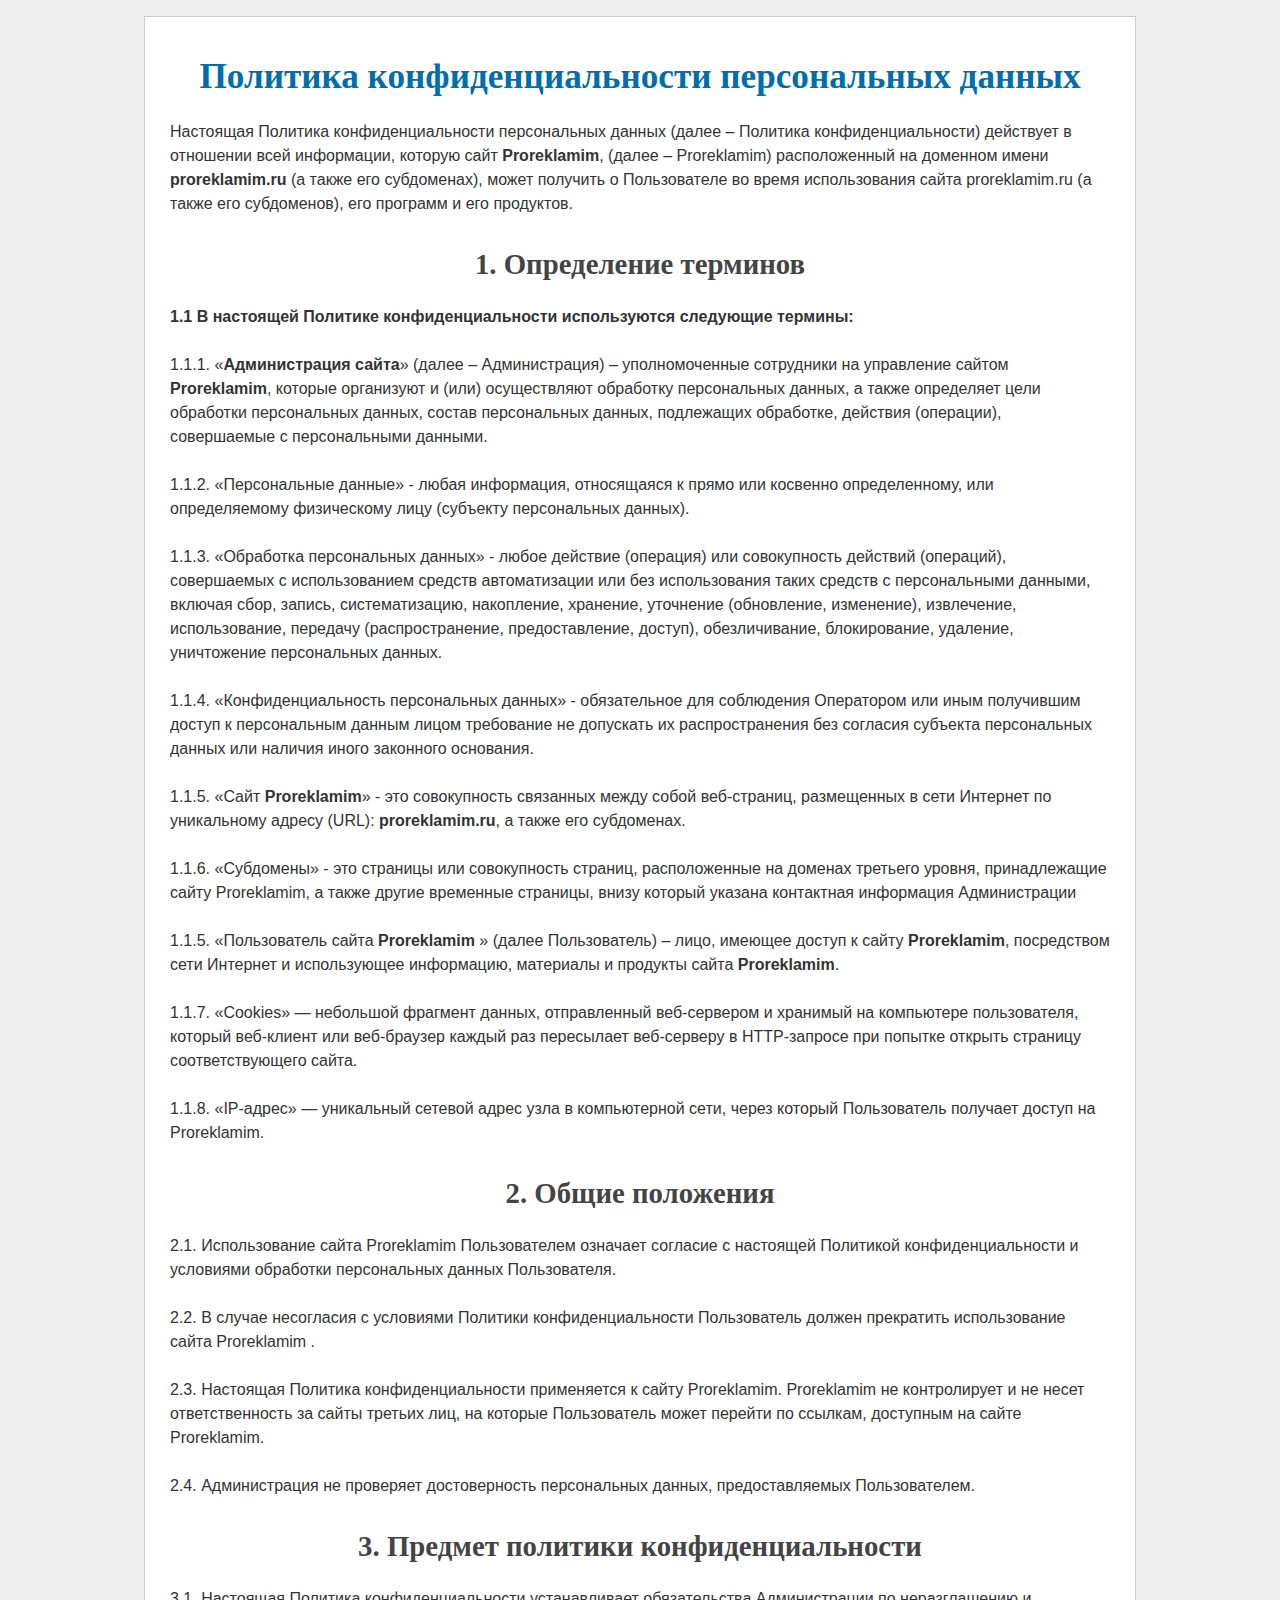
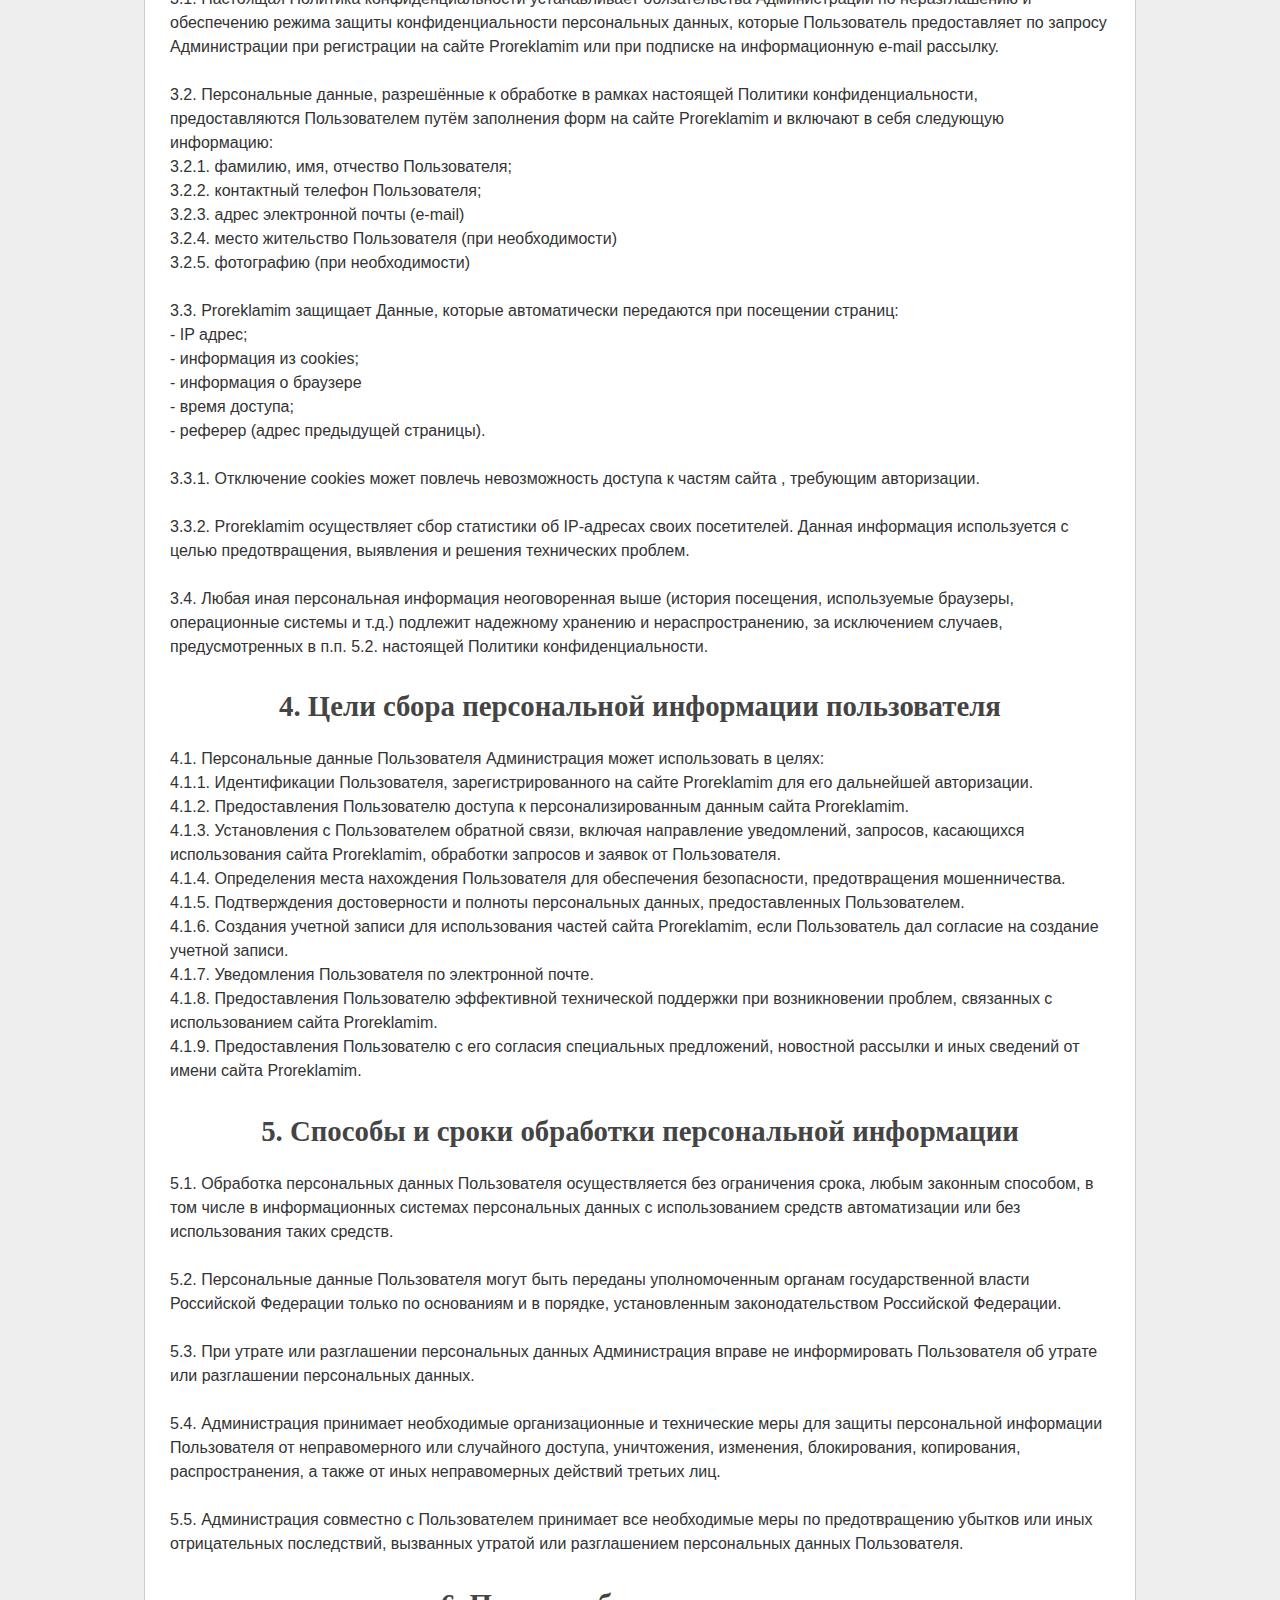
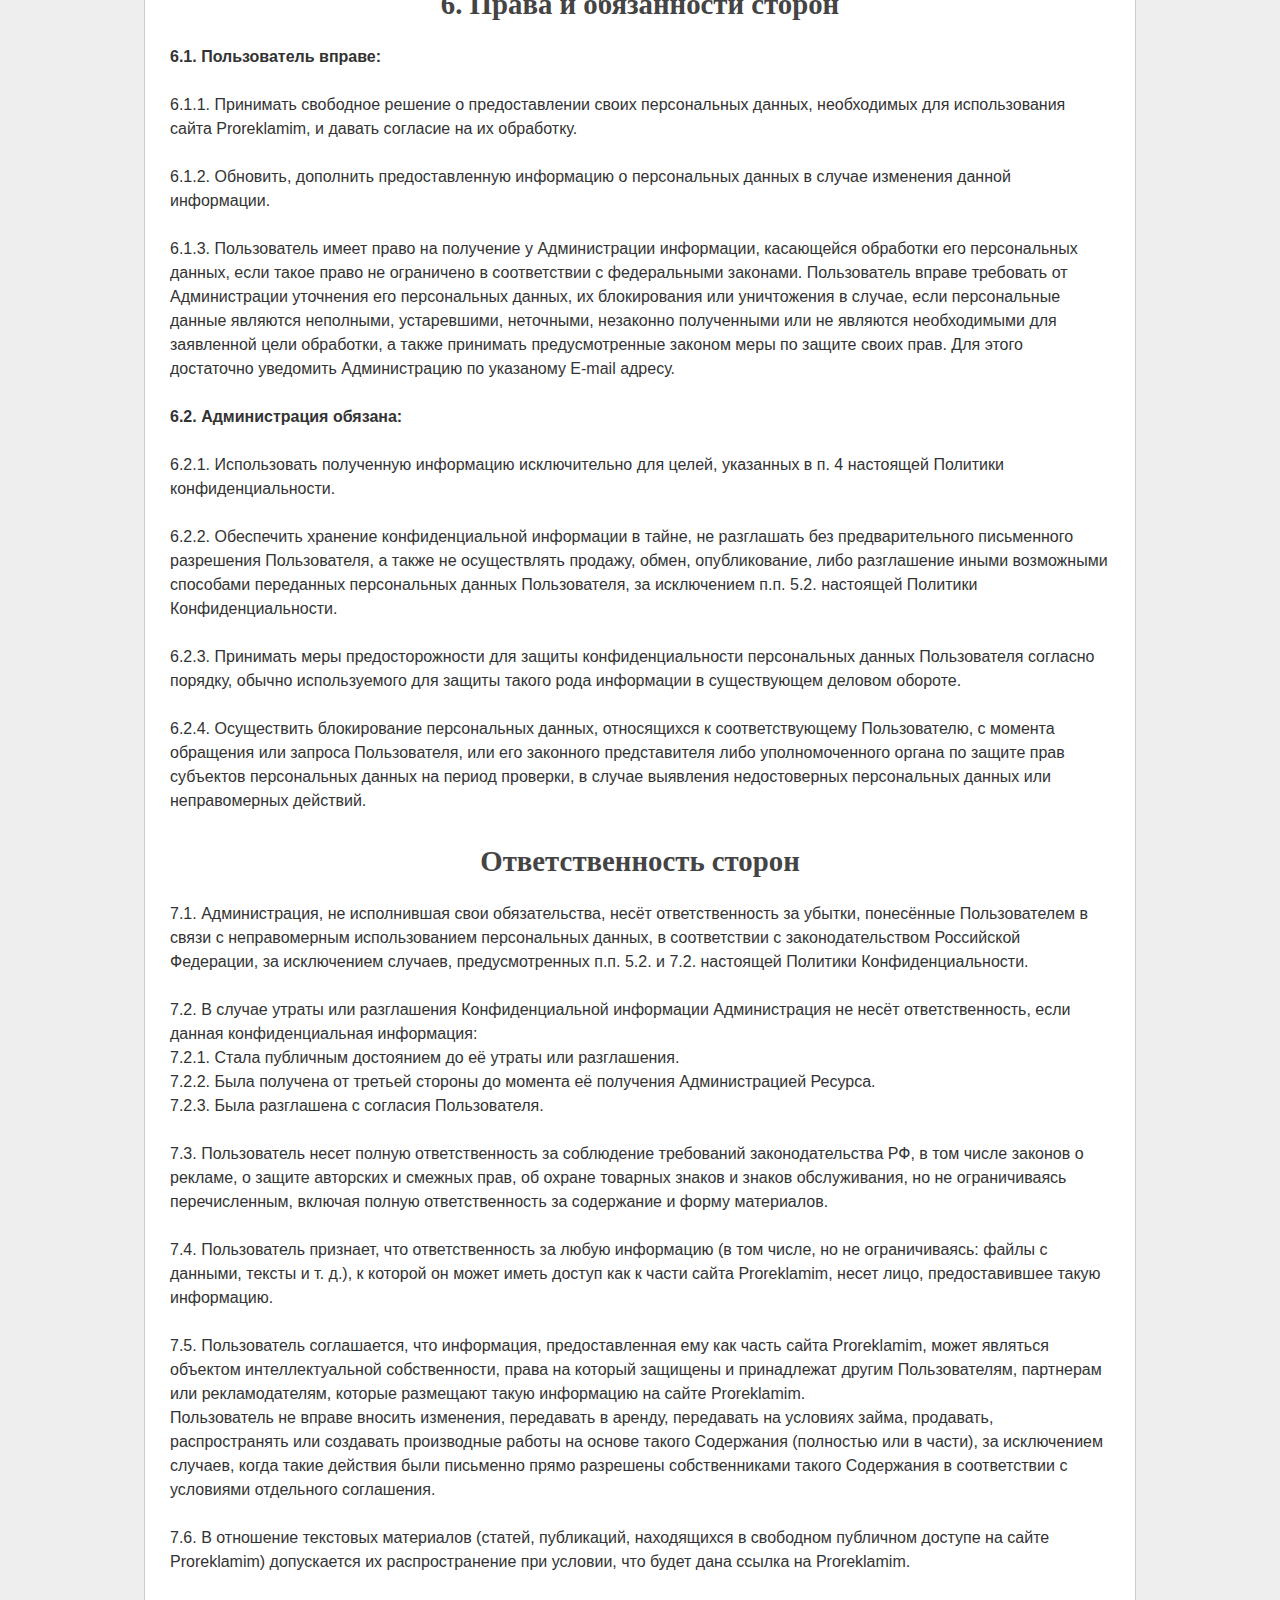
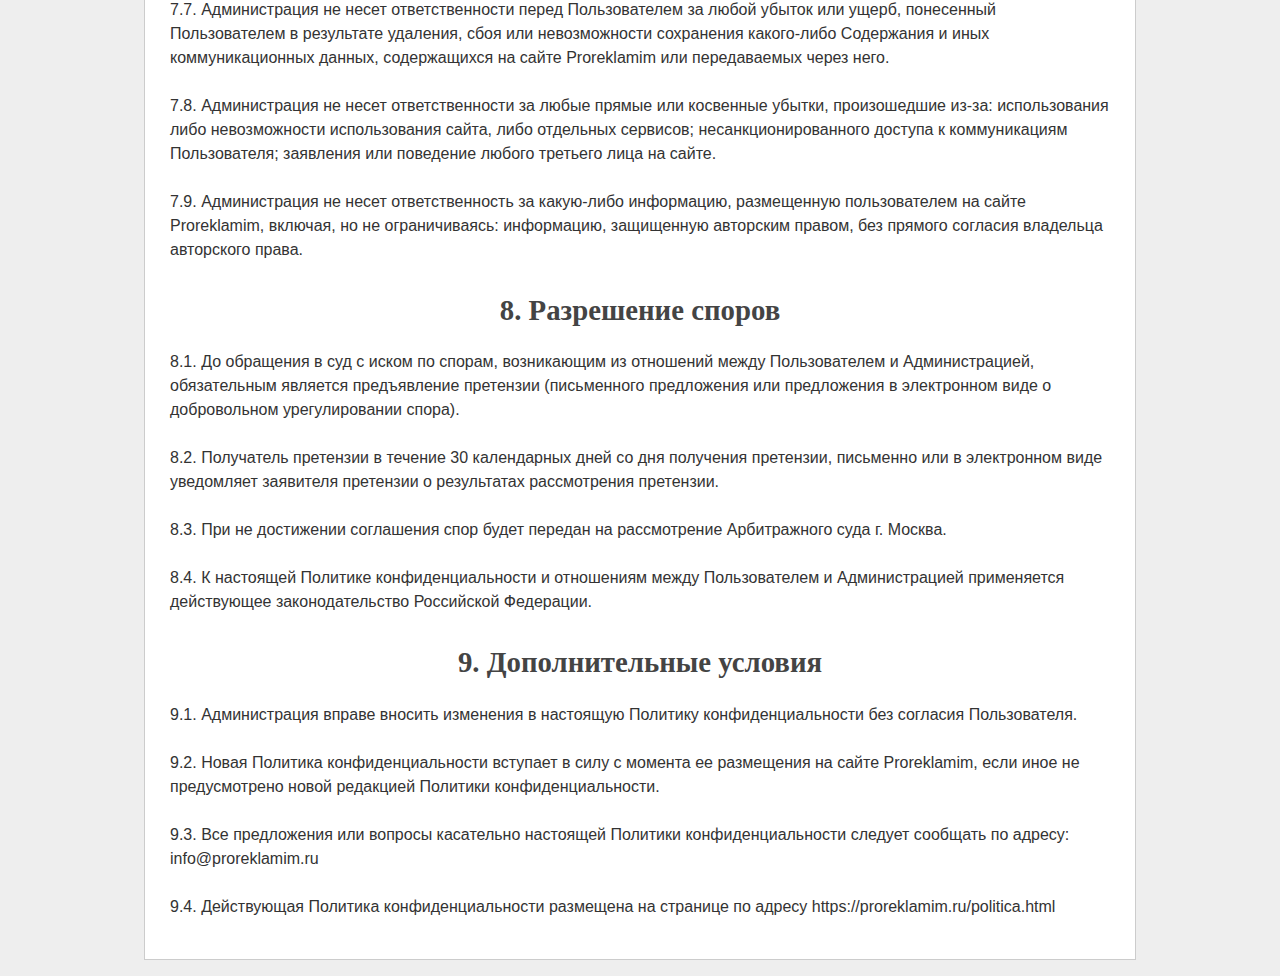
<file: politica.html>
<!DOCTYPE html><html lang=\"ru-ru\" dir=\"ltr\">
<head>
<meta http-equiv="content-type" content="text/html; charset=utf-8" />
<meta name="viewport" content="width=device-width, initial-scale=1.0" />
<link href="favicon.ico" rel="shortcut icon" type="image/vnd.microsoft.icon" />
<title>Политика конфиденциальности</title>
<style>
body {background:#eee}
form {margin:0}
.layout {background:#fff; width:940px; margin:1em auto; border:1px solid #ccc; padding:1em 2%}
h1 {color:#006dad; font-size:2.2em; text-align:center}
h2 {color:#444; font-size:1.8em; text-align:center}
h3 {color:#222; font-size:1.6em; text-align:center}
p {color:#333; padding:0 0 0.5em; font:1em Arial; line-height:150%}
</style>
</head>
<body><div class="layout">
		<h1>Политика конфиденциальности персональных данных</h1>
		<p>Настоящая Политика конфиденциальности персональных данных (далее – Политика конфиденциальности) действует в 
		отношении всей информации, которую сайт <strong>Proreklamim</strong>, (далее – Proreklamim) расположенный на 
		доменном имени <strong>proreklamim.ru</strong> (а также его субдоменах), может получить о Пользователе во время использования 
		сайта proreklamim.ru (а также его субдоменов), его программ и его продуктов.</p>
		
		<h2>1. Определение терминов</h2>
		
		<p><strong>1.1 В настоящей Политике конфиденциальности используются следующие термины:<strong></p>
		
		<p>1.1.1. «<strong>Администрация сайта</strong>» (далее – Администрация) – уполномоченные сотрудники 
		на управление сайтом <strong>Proreklamim</strong>,
		которые организуют и (или) осуществляют обработку персональных данных, а также определяет цели обработки персональных 
		данных, состав персональных данных, подлежащих обработке, действия (операции), совершаемые с персональными данными.</p>
		
		<p>1.1.2. «Персональные данные» - любая информация, относящаяся к прямо или косвенно определенному, или определяемому 
		физическому лицу (субъекту персональных данных).</p>

		<p>1.1.3. «Обработка персональных данных» - любое действие (операция) или совокупность действий (операций), совершаемых 
		с использованием средств автоматизации или без использования таких средств с персональными данными, включая сбор, запись, 
		систематизацию, накопление, хранение, уточнение (обновление, изменение), извлечение, использование, передачу 
		(распространение, предоставление, доступ), обезличивание, блокирование, удаление, уничтожение персональных данных.</p>

		<p>1.1.4. «Конфиденциальность персональных данных» - обязательное для соблюдения Оператором или иным получившим доступ 
		к персональным данным лицом требование не допускать их распространения без согласия субъекта персональных данных или 
		наличия иного законного основания.</p>

		<p>1.1.5. «Сайт <strong> Proreklamim</strong>» - это совокупность связанных между собой веб-страниц, размещенных в сети Интернет по уникальному 
		адресу (URL): <strong>proreklamim.ru</strong>, а также его субдоменах.</p>

		<p>1.1.6. «Субдомены»  - это страницы или совокупность страниц, расположенные на доменах третьего уровня, 
		принадлежащие сайту Proreklamim, а также другие временные страницы, внизу который указана контактная
		информация Администрации</p>
		
		<p>1.1.5. «Пользователь сайта <strong>Proreklamim</strong> » (далее Пользователь) – лицо, имеющее доступ 
		к сайту <strong>Proreklamim</strong>, посредством сети Интернет 
		и использующее информацию, материалы и продукты сайта <strong>Proreklamim</strong>.</p>
		
		<p>1.1.7. «Cookies» — небольшой фрагмент данных, отправленный веб-сервером и хранимый на компьютере пользователя, 
		который веб-клиент или веб-браузер каждый раз пересылает веб-серверу в HTTP-запросе при попытке открыть страницу 
		соответствующего сайта.</p>

		<p>1.1.8. «IP-адрес» — уникальный сетевой адрес узла в компьютерной сети, через который Пользователь получает доступ на 
		Proreklamim.</p>
		
		<h2>2. Общие положения</h2>
		<p>2.1. Использование сайта Proreklamim Пользователем означает согласие с настоящей Политикой 
		конфиденциальности и условиями обработки персональных данных Пользователя.</p>

		<p>2.2. В случае несогласия с условиями Политики конфиденциальности Пользователь должен прекратить использование 
		сайта Proreklamim .</p>

		<p>2.3. Настоящая Политика конфиденциальности применяется к сайту Proreklamim.
		Proreklamim не контролирует и не несет ответственность за сайты третьих лиц, на которые Пользователь 
		может перейти по ссылкам, доступным на сайте Proreklamim.</p>

		<p>2.4. Администрация не проверяет достоверность персональных данных, предоставляемых Пользователем.</p>
		
		<h2>3. Предмет политики конфиденциальности</h2>
		
		<p>3.1. Настоящая Политика конфиденциальности устанавливает обязательства Администрации по неразглашению и обеспечению 
		режима защиты конфиденциальности персональных данных, которые Пользователь предоставляет по запросу Администрации при 
		регистрации на сайте Proreklamim или при подписке на информационную e-mail рассылку.</p>
		
		<p>3.2. Персональные данные, разрешённые к обработке в рамках настоящей Политики конфиденциальности, предоставляются 
		Пользователем путём заполнения форм на сайте Proreklamim и включают в себя следующую информацию:<br />
		3.2.1. фамилию, имя, отчество Пользователя;<br />
		3.2.2. контактный телефон Пользователя;<br />
		3.2.3. адрес электронной почты (e-mail)<br />
		3.2.4. место жительство Пользователя (при необходимости)<br />
		3.2.5. фотографию (при необходимости)</p>

		<p>3.3. Proreklamim защищает Данные, которые автоматически передаются при посещении страниц:<br />
		- IP адрес;<br />
		- информация из cookies;<br />
		- информация о браузере <br />
		- время доступа;<br />
		- реферер (адрес предыдущей страницы).</p>

		<p>3.3.1. Отключение cookies может повлечь невозможность доступа к частям сайта <?php echo Proreklamim ?>, требующим 
		авторизации.</p>

		<p>3.3.2. Proreklamim осуществляет сбор статистики об IP-адресах своих посетителей. Данная информация 
		используется с целью предотвращения, выявления и решения технических проблем.</p>
		<p>3.4. Любая иная персональная информация неоговоренная выше (история посещения, используемые браузеры, операционные 
		системы и т.д.) подлежит надежному хранению и нераспространению, за исключением случаев, 
		предусмотренных в п.п. 5.2. настоящей Политики конфиденциальности.</p>
		
		<h2>4. Цели сбора персональной информации пользователя</h2>
		
		<p>4.1. Персональные данные Пользователя Администрация может использовать в целях:<br />
		4.1.1. Идентификации Пользователя, зарегистрированного на сайте Proreklamim для его дальнейшей авторизации.<br />

		4.1.2. Предоставления Пользователю доступа к персонализированным данным сайта Proreklamim.<br />

		4.1.3. Установления с Пользователем обратной связи, включая направление уведомлений, запросов, касающихся использования 
		сайта Proreklamim, обработки запросов и заявок от Пользователя.<br />

		4.1.4. Определения места нахождения Пользователя для обеспечения безопасности, предотвращения мошенничества.<br />

		4.1.5. Подтверждения достоверности и полноты персональных данных, предоставленных Пользователем.<br />

		4.1.6. Создания учетной записи для использования частей сайта Proreklamim, если Пользователь дал согласие на 
		создание учетной записи.<br />

		4.1.7. Уведомления Пользователя по электронной почте.<br />

		4.1.8. Предоставления Пользователю эффективной технической поддержки при возникновении проблем, связанных с использованием 
		сайта Proreklamim.<br />

		4.1.9. Предоставления Пользователю с его согласия специальных предложений, новостной рассылки и иных сведений от имени 
		сайта Proreklamim.</p>
		
		<h2>5. Способы и сроки обработки персональной информации</h2>
		
		<p>5.1. Обработка персональных данных Пользователя осуществляется без ограничения срока, любым законным способом, в 
		том числе в информационных системах персональных данных с использованием средств автоматизации или без использования 
		таких средств.</p>
		<p>5.2. Персональные данные Пользователя могут быть переданы уполномоченным органам государственной власти Российской 
		Федерации только по основаниям и в порядке, установленным законодательством Российской Федерации.</p>
		<p>5.3. При утрате или разглашении персональных данных Администрация вправе не информировать Пользователя об утрате или 
		разглашении персональных данных.</p>
		<p>5.4. Администрация принимает необходимые организационные и технические меры для защиты персональной информации 
		Пользователя от неправомерного или случайного доступа, уничтожения, изменения, блокирования, копирования, распространения, 
		а также от иных неправомерных действий третьих лиц.</p>
		<p>5.5. Администрация совместно с Пользователем принимает все необходимые меры по предотвращению убытков или иных 
		отрицательных последствий, вызванных утратой или разглашением персональных данных Пользователя.</p>
		
		<h2>6. Права и обязанности сторон</h2>
		
		<p><strong>6.1. Пользователь вправе:</strong></p>
		<p>6.1.1. Принимать свободное решение о предоставлении своих персональных данных, необходимых для использования 
		сайта Proreklamim, и давать согласие на их обработку.</p>

		<p>6.1.2. Обновить, дополнить предоставленную информацию о персональных данных в случае изменения данной информации.</p>
		
		<p>6.1.3. Пользователь имеет право на получение у Администрации информации, касающейся обработки его персональных данных, 
		если такое право не ограничено в соответствии с федеральными законами. Пользователь вправе требовать от Администрации
		уточнения его персональных данных, их блокирования или уничтожения в случае, если персональные данные являются неполными, 
		устаревшими, неточными, незаконно полученными или не являются необходимыми для заявленной цели обработки, а также 
		принимать предусмотренные законом меры по защите своих прав. Для этого достаточно уведомить Администрацию по указаному E-mail адресу.</p>

		<p><strong>6.2. Администрация обязана:</strong></p>
		<p>6.2.1. Использовать полученную информацию исключительно для целей, указанных в п. 4 настоящей Политики 
		конфиденциальности.</p>

		<p>6.2.2. Обеспечить хранение конфиденциальной информации в тайне, не разглашать без предварительного письменного 
		разрешения Пользователя, а также не осуществлять продажу, обмен, опубликование, либо разглашение иными возможными 
		способами переданных персональных данных Пользователя, за исключением п.п. 5.2. настоящей Политики Конфиденциальности.</p>

		<p>6.2.3. Принимать меры предосторожности для защиты конфиденциальности персональных данных Пользователя согласно порядку, 
		обычно используемого для защиты такого рода информации в существующем деловом обороте.</p>

		<p>6.2.4. Осуществить блокирование персональных данных, относящихся к соответствующему Пользователю, с момента 
		обращения или запроса Пользователя, или его законного представителя либо уполномоченного органа по защите прав 
		субъектов персональных данных на период проверки, в случае выявления недостоверных персональных данных или 
		неправомерных действий.</p>
		
		<h2>Ответственность сторон</h2>
		<p>7.1. Администрация, не исполнившая свои обязательства, несёт ответственность за убытки, 
		понесённые Пользователем в связи с неправомерным использованием персональных данных, в соответствии с законодательством 
		Российской Федерации, за исключением случаев, предусмотренных п.п. 5.2. и 7.2. настоящей Политики Конфиденциальности.</p>

		<p>7.2. В случае утраты или разглашения Конфиденциальной информации Администрация не несёт ответственность, 
		если данная конфиденциальная информация:<br />
		7.2.1. Стала публичным достоянием до её утраты или разглашения.<br />
		7.2.2. Была получена от третьей стороны до момента её получения Администрацией Ресурса.<br />
		7.2.3. Была разглашена с согласия Пользователя.</p>

		<p>7.3. Пользователь несет полную ответственность за соблюдение требований законодательства РФ, в том числе законов о 
		рекламе, о защите авторских и смежных прав, об охране товарных знаков и знаков обслуживания, но не ограничиваясь 
		перечисленным, включая полную ответственность за содержание и форму материалов.</p>

		<p>7.4. Пользователь признает, что ответственность за любую информацию (в том числе, но не ограничиваясь: файлы с данными, 
		тексты и т. д.), к которой он может иметь доступ как к части сайта Proreklamim, несет лицо, предоставившее 
		такую информацию.</p>
		
		<p>7.5. Пользователь соглашается, что информация, предоставленная ему как часть сайта Proreklamim, может 
		являться объектом интеллектуальной собственности, права на который защищены и принадлежат другим Пользователям, 
		партнерам или рекламодателям, которые размещают такую информацию на сайте Proreklamim. <br />
		Пользователь не вправе вносить изменения, передавать в аренду, передавать на условиях займа, продавать, распространять 
		или создавать производные работы на основе такого Содержания (полностью или в части), за исключением случаев, когда такие 
		действия были письменно прямо разрешены собственниками такого Содержания в соответствии с условиями отдельного соглашения.</p>

		<p>7.6. В отношение текстовых материалов (статей, публикаций, находящихся в свободном публичном доступе на 
		сайте Proreklamim) допускается их распространение при условии, что будет дана ссылка 
		на Proreklamim.</p>
		
		<p>7.7. Администрация не несет ответственности перед Пользователем за любой убыток или ущерб, понесенный Пользователем 
		в результате удаления, сбоя или невозможности сохранения какого-либо Содержания и иных коммуникационных данных, 
		содержащихся на сайте Proreklamim или передаваемых через него.</p>

		<p>7.8. Администрация не несет ответственности за любые прямые или косвенные убытки, произошедшие из-за: использования 
		либо невозможности использования сайта, либо отдельных сервисов; несанкционированного доступа к коммуникациям 
		Пользователя; заявления или поведение любого третьего лица на сайте.</p>
		
		<p>7.9. Администрация не несет ответственность за какую-либо информацию, размещенную пользователем на 
		сайте Proreklamim, включая, но не ограничиваясь: информацию, защищенную авторским правом, без прямого 
		согласия владельца авторского права.</p>
		
		<h2>8. Разрешение споров</h2>
		
		<p>8.1. До обращения в суд с иском по спорам, возникающим из отношений между Пользователем и Администрацией, обязательным 
		является предъявление претензии (письменного предложения или предложения в электронном виде о добровольном урегулировании 
		спора).</p>

		<p>8.2. Получатель претензии в течение 30 календарных дней со дня получения претензии, письменно или в электронном виде 
		уведомляет заявителя претензии о результатах рассмотрения претензии.</p>

		<p>8.3. При не достижении соглашения спор будет передан на рассмотрение Арбитражного суда г. Москва.</p>

		<p>8.4. К настоящей Политике конфиденциальности и отношениям между Пользователем и Администрацией 
		применяется действующее законодательство Российской Федерации.</p>
		
		<h2>9. Дополнительные условия</h2>
		<p>9.1. Администрация вправе вносить изменения в настоящую Политику конфиденциальности без согласия Пользователя.</p>

		<p>9.2. Новая Политика конфиденциальности вступает в силу с момента ее размещения на сайте Proreklamim, если 
		иное не предусмотрено новой редакцией Политики конфиденциальности.</p>

		<p>9.3. Все предложения или вопросы касательно настоящей Политики конфиденциальности следует сообщать по 
		адресу: info@proreklamim.ru</p>
		
		<p>9.4. Действующая Политика конфиденциальности размещена на странице по адресу https://proreklamim.ru/politica.html
</file>
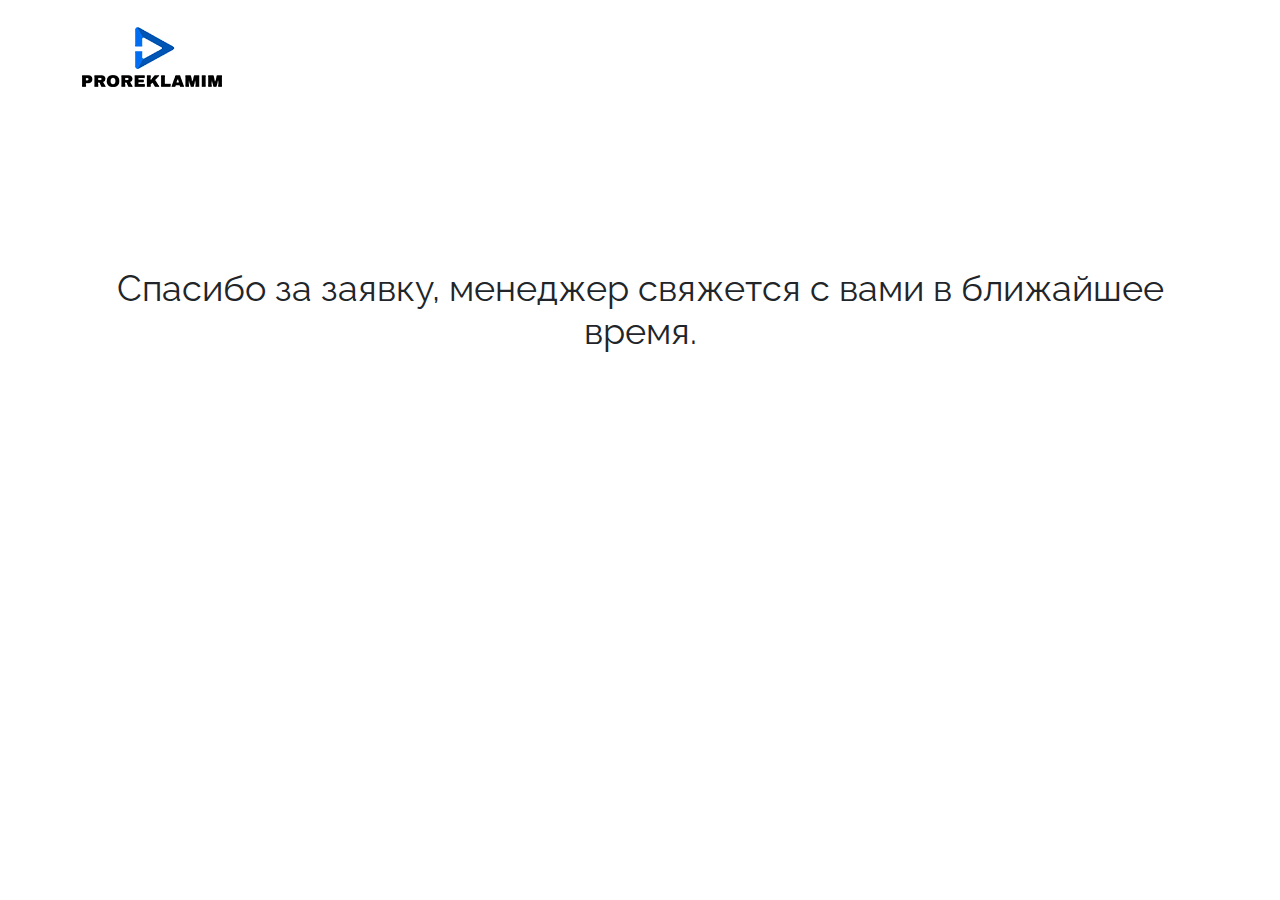
<file: thank-you.html>
<!DOCTYPE html>
<html lang="en">
<head>
    <meta charset="UTF-8">
    <meta http-equiv="X-UA-Compatible" content="IE=edge">
    <meta name="viewport" content="width=device-width, initial-scale=1.0">
    <link rel="stylesheet" href="./css/bootstrap.min.css">
    <link rel="stylesheet" href="./css/style.css">
    <title>Страница благодарности</title>
</head>
<body>
    <div class="container thanks py-4">
        <a href="./">
            <img src="./img/logo.png" alt="Logo">
        </a>
        <h3>Спасибо за заявку, менеджер свяжется с вами в ближайшее время.</h3>
    </div>
  
  <!-- Yandex.Metrika counter -->
<script type="text/javascript" >
   (function(m,e,t,r,i,k,a){m[i]=m[i]||function(){(m[i].a=m[i].a||[]).push(arguments)};
   m[i].l=1*new Date();k=e.createElement(t),a=e.getElementsByTagName(t)[0],k.async=1,k.src=r,a.parentNode.insertBefore(k,a)})
   (window, document, "script", "https://mc.yandex.ru/metrika/tag.js", "ym");

   ym(85101349, "init", {
        clickmap:true,
        trackLinks:true,
        accurateTrackBounce:true,
        webvisor:true
   });
</script>
<noscript><div><img src="https://mc.yandex.ru/watch/85101349" style="position:absolute; left:-9999px;" alt="" /></div></noscript>
<!-- /Yandex.Metrika counter -->
  
</body>
</html>
</file>
<file: css/style.css>
html {
  overflow-x: hidden;
}

body {
  margin: 0;
  overflow-x: hidden;
}

* {
  margin: 0;
  padding: 0;
  -webkit-box-sizing: border-box;
          box-sizing: border-box;
}

ul, li, h1, h2, h3, h4, h5, h6, p {
  margin: 0;
  padding: 0;
}

a {
  text-decoration: none;
}

@font-face {
  font-family: 'Raleway-Bold';
  src: url(../fonts/Raleway-Bold.ttf);
}

@font-face {
  font-family: 'Raleway-Regular';
  src: url(../fonts/Raleway-Regular.ttf);
}

@font-face {
  font-family: 'Gilroy-Regular';
  src: url(../fonts/Gilroy-Regular.ttf);
}

@font-face {
  font-family: 'Gilroy-Bold';
  src: url(../fonts/Gilroy-Bold.ttf);
}

.form_modal {
  position: fixed;
  top: 0;
  left: 0;
  width: 100%;
  height: 100%;
  z-index: 99;
  background: rgba(0, 0, 0, 0.55);
  opacity: 0;
  visibility: hidden;
  -webkit-transition: .3s;
  transition: .3s;
  -webkit-transform: scale(1.3);
          transform: scale(1.3);
}

.form_modal._show {
  opacity: 1;
  visibility: visible;
  -webkit-transform: scale(1);
          transform: scale(1);
}

.form_modal .modal_content {
  max-width: 460px;
  width: 100%;
  margin: 0 auto;
  min-height: 620px;
  background: #fff;
  padding: 40px;
  border-radius: 12px;
  text-align: center;
  position: relative;
  -webkit-transition: .3s;
  transition: .3s;
  display: none;
}

@media (max-width: 576px) {
  .form_modal .modal_content {
    max-width: 100%;
    min-height: 100%;
    border-radius: 0;
  }
}

.form_modal .modal_content .close_modal {
  position: absolute;
  top: -10px;
  right: 30px;
  font-family: 'Raleway-Regular';
  font-size: 60px;
  cursor: pointer;
  color: #333;
}

.form_modal .modal_content img {
  margin-bottom: 30px;
}

.form_modal .modal_content span {
  font-family: 'Raleway-Regular';
  font-size: 14px;
  color: #BDBFCB;
  max-width: 300px;
  margin: 0 auto;
}

.form_modal .modal_content h3 {
  font-family: 'Gilroy-Bold';
  font-size: 25px;
  line-height: 47px;
  color: #505050;
  margin: 30px auto 10px;
  max-width: 300px;
}

.form_modal .modal_content p {
  font-family: 'Raleway-Regular';
  font-size: 13px;
  line-height: 18px;
  color: #505050;
  opacity: 0.6;
  max-width: 300px;
  margin: 0 auto;
}

.form_modal .modal_content form input {
  max-width: 300px;
  width: 100%;
  height: 70px;
  background: #DEDFE1;
  border-radius: 5px;
  border: none;
  font-family: 'Gilroy-Regular';
  font-size: 16px;
  line-height: 21px;
  color: #7B7B7B;
  margin: 12px 0;
  padding: 10px 30px;
}

.form_modal .modal_content form input:focus {
  outline: none;
}

.form_modal .modal_content form button {
  max-width: 300px;
  width: 100%;
  height: 70px;
  background: -webkit-gradient(linear, left bottom, left top, from(#2B6BF2), to(#2B6BF2));
  background: linear-gradient(0deg, #2B6BF2, #2B6BF2);
  -webkit-box-shadow: 0px 16px 48px rgba(20, 59, 140, 0.5);
          box-shadow: 0px 16px 48px rgba(20, 59, 140, 0.5);
  border-radius: 14px;
  font-family: 'Gilroy-Regular';
  font-size: 16px;
  color: #FFFFFF;
  border: none;
  -webkit-transition: .3s;
  transition: .3s;
  margin: 12px auto 0;
}

.form_modal .modal_content form button:hover {
  -webkit-box-shadow: 0px 9px 30px rgba(100, 108, 245, 0.4);
          box-shadow: 0px 9px 30px rgba(100, 108, 245, 0.4);
}

.form_modal .modal_content form button:focus {
  outline: none;
}

.form_modal .modal_content form button svg {
  margin: 2px 0 0 20px;
}

.form_modal .modal_content form p {
  margin-top: 10px;
  font-size: 8px;
  letter-spacing: -0.005em;
  color: #000000;
  opacity: 0.4;
}

.form_modal .modal_one.active {
  display: block;
}

.form_modal .modal_two.active {
  display: block;
}

.form_modal .modal_three.active {
  display: block;
}

.form_modal .modal_four.active {
  display: block;
}

.thanks h3 {
  font-family: 'Raleway-Regular';
  font-size: 36px;
  text-align: center;
  padding-top: 180px;
}

@media (max-width: 576px) {
  .thanks h3 {
    font-size: 28px;
  }
}

.mobile_menu {
  display: none;
}

.mobile_menu .header_phone_mobile a {
  font-family: 'Gilroy-Regular';
  font-size: 24px;
  line-height: 34px;
  color: #373737;
}

@media (max-width: 992px) {
  .mobile_menu .header_phone_mobile a {
    font-size: 21px;
  }
}

@media (max-width: 768px) {
  .mobile_menu .header_phone_mobile a {
    font-size: 18px;
  }
}

@media (max-width: 576px) {
  .mobile_menu .header_phone_mobile a {
    font-family: 'Gilroy-Bold';
    font-size: 18px;
    line-height: 24px;
  }
}

@media (max-width: 576px) {
  .mobile_menu {
    display: block;
    position: fixed;
    top: 90px;
    left: 0;
    width: 100%;
    height: 100%;
    padding: 30px 15px;
    background: #fff;
    z-index: 3;
    opacity: 0;
    visibility: hidden;
    -webkit-transition: .2s;
    transition: .2s;
  }
  .mobile_menu.show_menu {
    opacity: 1;
    visibility: visible;
  }
  .mobile_menu ul {
    padding: 50px 0;
  }
  .mobile_menu ul li {
    list-style: none;
    margin: 24px 0;
  }
  .mobile_menu ul li a {
    margin: 20px 0;
    font-family: 'Raleway-Bold';
    font-size: 21px;
    line-height: 33px;
    color: #1D1D1D;
    padding: 2px 4px;
  }
  .mobile_menu ul li a.active_menu {
    background: #0085FF;
    color: #fff;
  }
}

#main_section {
  min-height: 860px;
  position: relative;
}

@media (max-width: 992px) {
  #main_section {
    height: auto;
    padding-bottom: 70px;
  }
}

@media (max-width: 576px) {
  #main_section {
    min-height: auto;
    padding-bottom: 40px;
  }
}

#main_section .line_img {
  position: absolute;
  top: 170px;
  left: 0;
}

@media (max-width: 1600px) {
  #main_section .line_img {
    display: none;
  }
}

#main_section header {
  padding: 30px 0;
}

@media (max-width: 576px) {
  #main_section header {
    position: relative;
    padding: 14px 0;
  }
}

@media (max-width: 576px) {
  #main_section header .logo img {
    width: 80%;
  }
}

#main_section header .logo .burger_menu {
  display: none;
}

@media (max-width: 576px) {
  #main_section header .logo .burger_menu {
    position: absolute;
    top: 0;
    right: 15px;
    cursor: pointer;
    display: -webkit-box;
    display: -ms-flexbox;
    display: flex;
    -webkit-box-pack: center;
        -ms-flex-pack: center;
            justify-content: center;
    -webkit-box-align: end;
        -ms-flex-align: end;
            align-items: flex-end;
    -webkit-box-orient: vertical;
    -webkit-box-direction: normal;
        -ms-flex-direction: column;
            flex-direction: column;
    width: 50px;
    height: 50px;
    border-radius: 50%;
    padding: 0 13px;
    -webkit-box-shadow: 0px 13px 15px rgba(0, 0, 0, 0.1);
            box-shadow: 0px 13px 15px rgba(0, 0, 0, 0.1);
  }
  #main_section header .logo .burger_menu span {
    width: 25px;
    height: 2px;
    border-radius: 62px;
    background: #0254a0;
    margin: 3px 0;
    -webkit-transition: .3s;
    transition: .3s;
  }
  #main_section header .logo .burger_menu span:last-child {
    width: 18px;
  }
  #main_section header .logo .burger_menu .line1.active {
    -webkit-transform: rotate(-45deg);
            transform: rotate(-45deg);
    position: absolute;
  }
  #main_section header .logo .burger_menu .line2.active {
    opacity: 0;
  }
  #main_section header .logo .burger_menu .line3.active {
    -webkit-transform: rotate(45deg);
            transform: rotate(45deg);
    width: 25px;
    position: absolute;
  }
}

@media (max-width: 576px) {
  #main_section header .logo {
    -webkit-box-orient: vertical;
    -webkit-box-direction: normal;
        -ms-flex-direction: column;
            flex-direction: column;
    -webkit-box-align: start !important;
        -ms-flex-align: start !important;
            align-items: flex-start !important;
    position: relative;
  }
}

#main_section header .logo span {
  font-family: 'Raleway-Regular';
  font-size: 16px;
  line-height: 20px;
  color: #000000;
  opacity: 0.5;
  margin-left: 28px;
}

@media (max-width: 992px) {
  #main_section header .logo span {
    line-height: 18px;
  }
}

@media (max-width: 768px) {
  #main_section header .logo span {
    font-size: 12px;
    line-height: 14px;
    margin-left: 10px;
  }
}

@media (max-width: 576px) {
  #main_section header .logo span {
    font-size: 12px;
    line-height: 15px;
    margin: 7px 0 0px;
  }
}

#main_section header .soc_link {
  width: 50px;
  height: 50px;
  background: #0085FF;
  margin-right: 10px;
  -webkit-transition: .2s;
  transition: .2s;
  border-radius: 3px;
}

#main_section header .soc_link:hover {
  background: #4ba6fc;
}

@media (max-width: 992px) {
  #main_section header .soc_link {
    width: 45px;
    height: 45px;
  }
}

#main_section header .header_phone {
  margin-left: 20px;
}

#main_section header .header_phone a {
  font-family: 'Gilroy-Regular';
  font-size: 24px;
  line-height: 34px;
  color: #373737;
}

@media (max-width: 992px) {
  #main_section header .header_phone a {
    font-size: 21px;
  }
}

@media (max-width: 768px) {
  #main_section header .header_phone a {
    font-size: 18px;
  }
}

@media (max-width: 576px) {
  #main_section header .header_phone a {
    font-family: 'Gilroy-Bold';
    font-size: 18px;
    line-height: 24px;
  }
}

#main_section header .header_phone span {
  font-family: 'Raleway-Regular';
  font-size: 14px;
  line-height: 18px;
  color: #000000;
  opacity: 0.5;
  position: relative;
}

#main_section header .header_phone span::before {
  content: '';
  position: absolute;
  top: 5px;
  left: -15px;
  width: 6px;
  height: 6px;
  border-radius: 50%;
  background: #0085FF;
}

@media (max-width: 576px) {
  #main_section header .header_contacts {
    display: none !important;
  }
}

#main_section .main_content {
  height: 80vh;
}

@media (max-width: 992px) {
  #main_section .main_content {
    height: auto;
  }
}

#main_section .main_content .left_content h2 {
  font-family: 'Raleway-Bold';
  font-size: 37px;
  line-height: 54px;
  color: #000;
  max-width: 510px;
}

@media (max-width: 992px) {
  #main_section .main_content .left_content h2 {
    margin: 30px auto 0;
  }
}

@media (max-width: 576px) {
  #main_section .main_content .left_content h2 {
    font-size: 27px;
    line-height: 40px;
    margin: 12px auto 0;
  }
}

#main_section .main_content .left_content h2 span {
  color: #fff;
  background: #0085FF;
  padding: 0 5px;
}

@media (max-width: 992px) {
  #main_section .main_content .left_content h2 {
    text-align: center;
  }
}

#main_section .main_content .left_content p {
  font-family: 'Raleway-Regular';
  font-size: 16px;
  line-height: 30px;
  color: #000000;
  opacity: 0.5;
  max-width: 365px;
  margin-top: 14px;
}

@media (max-width: 992px) {
  #main_section .main_content .left_content p {
    margin: 20px auto;
    text-align: center;
  }
}

@media (max-width: 576px) {
  #main_section .main_content .left_content p {
    margin: 10px 0 4px;
  }
}

#main_section .main_content .left_content p span {
  background: #0085FF;
}

#main_section .main_content .left_content button {
  width: 380px;
  height: 86px;
  background: -webkit-gradient(linear, left bottom, left top, from(#2B6BF2), to(#2B6BF2));
  background: linear-gradient(0deg, #2B6BF2, #2B6BF2);
  border-radius: 17px;
  font-family: 'Raleway-Regular';
  font-size: 20px;
  line-height: 55px;
  color: #FFFFFF;
  border: none;
  -webkit-transition: .3s;
  transition: .3s;
  margin-top: 40px;
}

#main_section .main_content .left_content button:hover {
  -webkit-box-shadow: 0px 9px 30px rgba(100, 108, 245, 0.4);
          box-shadow: 0px 9px 30px rgba(100, 108, 245, 0.4);
}

#main_section .main_content .left_content button svg {
  margin: 3px 0 0 40px;
}

@media (max-width: 992px) {
  #main_section .main_content .left_content button {
    font-size: 16px;
    max-width: 306px;
    width: 100%;
    height: 70px;
    margin: 40px auto 50px;
  }
  #main_section .main_content .left_content button svg {
    margin-left: 30px;
    width: 30px;
  }
}

@media (max-width: 576px) {
  #main_section .main_content .left_content button {
    margin: 20px auto 30px;
  }
}

#main_section .main_content .right_content {
  position: relative;
}

#main_section .main_content .right_content .abs_elem {
  position: absolute;
  background: #FFFFFF;
  -webkit-box-shadow: 0px 16px 20px rgba(0, 0, 0, 0.1);
          box-shadow: 0px 16px 20px rgba(0, 0, 0, 0.1);
  border-radius: 17px;
  max-width: 288px;
  width: 100%;
  min-height: 90px;
  padding: 0 20px;
}

@media (max-width: 1200px) {
  #main_section .main_content .right_content .abs_elem {
    min-height: auto;
    padding: 10px 14px;
    max-width: 260px;
  }
}

@media (max-width: 576px) {
  #main_section .main_content .right_content .abs_elem {
    width: auto;
    padding: 7px 14px;
  }
}

#main_section .main_content .right_content .abs_elem .text_line1 {
  max-width: 150px;
  width: 100%;
  height: 9px;
  border-radius: 7px;
  background: #E5E5E5;
  margin-top: 4px;
}

@media (max-width: 576px) {
  #main_section .main_content .right_content .abs_elem .text_line1 {
    height: 7px;
  }
}

#main_section .main_content .right_content .abs_elem .text_line2 {
  max-width: 100px;
  width: 100%;
  height: 9px;
  border-radius: 7px;
  background: #E5E5E5;
  margin-top: 4px;
}

@media (max-width: 576px) {
  #main_section .main_content .right_content .abs_elem .text_line2 {
    max-width: 70px;
    height: 7px;
  }
}

#main_section .main_content .right_content .abs_elem h5 {
  font-family: 'Raleway-Bold';
  font-size: 16px;
  line-height: 24px;
  color: #5A5A5A;
}

@media (max-width: 1200px) {
  #main_section .main_content .right_content .abs_elem h5 {
    font-size: 14px;
    line-height: 21px;
  }
}

@media (max-width: 576px) {
  #main_section .main_content .right_content .abs_elem h5 {
    font-size: 12px;
    line-height: 16px;
  }
}

#main_section .main_content .right_content .abs_elem p {
  font-family: 'Raleway-Regular';
  font-size: 16px;
  line-height: 16px;
  color: #000000;
  opacity: 0.4;
}

@media (max-width: 1200px) {
  #main_section .main_content .right_content .abs_elem p {
    font-size: 14px;
    line-height: 14px;
  }
}

@media (max-width: 576px) {
  #main_section .main_content .right_content .abs_elem p {
    font-size: 12px;
    line-height: 12px;
  }
}

#main_section .main_content .right_content .abs_elem .icon {
  margin-right: 20px;
  display: -webkit-box;
  display: -ms-flexbox;
  display: flex;
  -webkit-box-pack: center;
      -ms-flex-pack: center;
          justify-content: center;
  -webkit-box-align: center;
      -ms-flex-align: center;
          align-items: center;
}

#main_section .main_content .right_content .abs_elem1 {
  top: 20px;
  left: 60px;
  z-index: -1;
}

@media (max-width: 1440px) {
  #main_section .main_content .right_content .abs_elem1 {
    top: 50px;
    right: -10px;
  }
}

@media (max-width: 1440px) and (max-width: 768px) {
  #main_section .main_content .right_content .abs_elem1 {
    top: 5px;
    right: 0;
    z-index: 1;
    left: auto;
  }
}

#main_section .main_content .right_content .abs_elem1 .icon {
  background: #FFF3D2;
  border-radius: 50%;
  width: 52px;
  height: 52px;
}

@media (max-width: 576px) {
  #main_section .main_content .right_content .abs_elem1 .icon {
    width: 30px;
    height: 30px;
  }
  #main_section .main_content .right_content .abs_elem1 .icon svg {
    width: 14px !important;
  }
}

#main_section .main_content .right_content .abs_elem2 {
  top: 110px;
  right: -50px;
}

@media (max-width: 992px) {
  #main_section .main_content .right_content .abs_elem2 {
    display: none !important;
  }
}

#main_section .main_content .right_content .abs_elem2 .icon {
  background: #87D6F7;
  border-radius: 10px;
  width: 60px;
  height: 57px;
}

#main_section .main_content .right_content .abs_elem3 {
  bottom: 30px;
  left: 0;
}

@media (max-width: 768px) {
  #main_section .main_content .right_content .abs_elem3 {
    left: 0;
  }
}

@media (max-width: 576px) {
  #main_section .main_content .right_content .abs_elem3 {
    bottom: 16px;
  }
}

#main_section .main_content .right_content .abs_elem3 .icon {
  background: #87D6F7;
  border-radius: 10px;
  width: 60px;
  height: 57px;
}

@media (max-width: 576px) {
  #main_section .main_content .right_content .abs_elem3 .icon {
    width: 30px;
    height: 30px;
  }
  #main_section .main_content .right_content .abs_elem3 .icon svg {
    width: 14px !important;
  }
}

#main_section .main_content .right_content .abs_elem4 {
  bottom: 70px;
  right: -10px;
}

@media (max-width: 992px) {
  #main_section .main_content .right_content .abs_elem4 {
    display: none !important;
  }
}

@media (max-width: 1440px) {
  #main_section .main_content .right_content .abs_elem4 {
    bottom: 90px;
    right: 0px;
  }
}

#main_section .main_content .right_content .abs_elem4 .icon {
  background: #FFF3D2;
  border-radius: 50%;
  width: 52px;
  height: 52px;
}

#second_section {
  background: #E0E9FF;
  padding: 70px 0 0;
}

@media (max-width: 992px) {
  #second_section {
    padding: 70px 0;
  }
}

#second_section h3 {
  font-family: 'Raleway-Regular';
  font-size: 34px;
  line-height: 47px;
  text-align: center;
  color: #000000;
  max-width: 790px;
  margin: 0 auto 67px;
}

@media (max-width: 1440px) {
  #second_section h3 {
    font-size: 26px;
    line-height: 40px;
  }
}

@media (max-width: 576px) {
  #second_section h3 {
    font-size: 21px;
    line-height: 32px;
  }
}

#second_section h3 strong {
  font: 'Raleway-Bold';
}

#second_section h3 span {
  font-family: 'Raleway-Bold';
  color: #0085FF;
}

#second_section .telephone img {
  width: 26%;
  margin: 0 auto;
}

@media (max-width: 992px) {
  #second_section .telephone img {
    display: none;
  }
}

#second_section .telephone .answer_block {
  background: rgba(255, 255, 255, 0.7);
  -webkit-box-shadow: 0px 7px 24px rgba(0, 0, 0, 0.2);
          box-shadow: 0px 7px 24px rgba(0, 0, 0, 0.2);
  border-radius: 15px;
  max-width: 355px;
  width: 100%;
  margin: 25px 0;
  padding: 16px;
  text-align: left;
  -webkit-transition: 0.8s ease 0s;
  transition: 0.8s ease 0s;
}

@media (max-width: 992px) {
  #second_section .telephone .answer_block {
    margin: 25px auto;
  }
}

@media (max-width: 576px) {
  #second_section .telephone .answer_block {
    max-width: 100%;
  }
}

#second_section .telephone .answer_block p {
  font-family: 'Raleway-Bold';
  font-size: 16px;
  line-height: 21px;
  color: #232323;
}

#second_section .telephone .answer_block p span {
  font-family: 'Raleway-Regular';
  color: #868686;
}

#second_section .telephone .answer_block1 {
  -webkit-transform: translate(20px, 0px);
          transform: translate(20px, 0px);
}

@media (max-width: 992px) {
  #second_section .telephone .answer_block1 {
    -webkit-transform: translate(0px, 30px);
            transform: translate(0px, 30px);
    opacity: 0;
  }
}

#second_section .telephone .answer_block1.active__class {
  -webkit-transform: translate(-140px, 0px);
          transform: translate(-140px, 0px);
  opacity: 1;
  -webkit-transition: .5s ease 0.2s;
  transition: .5s ease 0.2s;
}

@media (max-width: 992px) {
  #second_section .telephone .answer_block1.active__class {
    -webkit-transform: translate(0px, 0px);
            transform: translate(0px, 0px);
  }
}

#second_section .telephone .answer_block2 {
  -webkit-transform: translate(-80px, 0);
          transform: translate(-80px, 0);
}

@media (max-width: 992px) {
  #second_section .telephone .answer_block2 {
    -webkit-transform: translate(0px, 30px);
            transform: translate(0px, 30px);
    opacity: 0;
  }
}

#second_section .telephone .answer_block2.active__class {
  -webkit-transform: translate(-180px, 0px);
          transform: translate(-180px, 0px);
  opacity: 1;
  -webkit-transition: .5s ease 0.4s;
  transition: .5s ease 0.4s;
}

@media (max-width: 992px) {
  #second_section .telephone .answer_block2.active__class {
    -webkit-transform: translate(0px, 0px);
            transform: translate(0px, 0px);
    -webkit-transition: 1s ease 0.3s;
    transition: 1s ease 0.3s;
  }
}

#second_section .telephone .answer_block3 {
  -webkit-transform: translate(-50px, 0);
          transform: translate(-50px, 0);
}

@media (max-width: 992px) {
  #second_section .telephone .answer_block3 {
    -webkit-transform: translate(0px, 30px);
            transform: translate(0px, 30px);
    opacity: 0;
  }
}

#second_section .telephone .answer_block3.active__class {
  -webkit-transform: translate(-150px, 0px);
          transform: translate(-150px, 0px);
  opacity: 1;
  -webkit-transition: .5s ease 0.2s;
  transition: .5s ease 0.2s;
}

@media (max-width: 992px) {
  #second_section .telephone .answer_block3.active__class {
    -webkit-transform: translate(0px, 0px);
            transform: translate(0px, 0px);
    -webkit-transition: 1s ease 0.4s;
    transition: 1s ease 0.4s;
  }
}

#second_section .telephone .answer_block4 {
  -webkit-transform: translate(-70px, 0);
          transform: translate(-70px, 0);
}

@media (max-width: 992px) {
  #second_section .telephone .answer_block4 {
    -webkit-transform: translate(0px, 30px);
            transform: translate(0px, 30px);
    opacity: 0;
  }
}

#second_section .telephone .answer_block4.active__class {
  -webkit-transform: translate(-170px, 0px);
          transform: translate(-170px, 0px);
  opacity: 1;
  -webkit-transition: .5s ease 0.4s;
  transition: .5s ease 0.4s;
}

@media (max-width: 992px) {
  #second_section .telephone .answer_block4.active__class {
    -webkit-transform: translate(0px, 0px);
            transform: translate(0px, 0px);
    -webkit-transition: 1s ease 0.5s;
    transition: 1s ease 0.5s;
  }
}

#second_section .telephone .answer_block5 {
  -webkit-transform: translate(20px, 0);
          transform: translate(20px, 0);
}

@media (max-width: 992px) {
  #second_section .telephone .answer_block5 {
    -webkit-transform: translate(0px, 30px);
            transform: translate(0px, 30px);
    opacity: 0;
  }
}

#second_section .telephone .answer_block5.active__class {
  -webkit-transform: translate(140px, 0px);
          transform: translate(140px, 0px);
  opacity: 1;
  -webkit-transition: .5s ease 0.2s;
  transition: .5s ease 0.2s;
}

@media (max-width: 992px) {
  #second_section .telephone .answer_block5.active__class {
    -webkit-transform: translate(0px, 0px);
            transform: translate(0px, 0px);
    -webkit-transition: 1s ease 0.6s;
    transition: 1s ease 0.6s;
  }
}

#second_section .telephone .answer_block6 {
  -webkit-transform: translate(50px, 0);
          transform: translate(50px, 0);
}

@media (max-width: 992px) {
  #second_section .telephone .answer_block6 {
    -webkit-transform: translate(0px, 30px);
            transform: translate(0px, 30px);
    opacity: 0;
  }
}

#second_section .telephone .answer_block6.active__class {
  -webkit-transform: translate(170px, 0px);
          transform: translate(170px, 0px);
  opacity: 1;
  -webkit-transition: .5s ease 0.4s;
  transition: .5s ease 0.4s;
}

@media (max-width: 992px) {
  #second_section .telephone .answer_block6.active__class {
    -webkit-transform: translate(0px, 0px);
            transform: translate(0px, 0px);
    -webkit-transition: 1s ease 0.7s;
    transition: 1s ease 0.7s;
  }
}

#second_section .telephone .answer_block7 {
  -webkit-transform: translate(0px, 0);
          transform: translate(0px, 0);
}

@media (max-width: 992px) {
  #second_section .telephone .answer_block7 {
    -webkit-transform: translate(0px, 30px);
            transform: translate(0px, 30px);
    opacity: 0;
  }
}

#second_section .telephone .answer_block7.active__class {
  -webkit-transform: translate(120px, 0px);
          transform: translate(120px, 0px);
  opacity: 1;
  -webkit-transition: .5s ease 0.2s;
  transition: .5s ease 0.2s;
}

@media (max-width: 992px) {
  #second_section .telephone .answer_block7.active__class {
    -webkit-transform: translate(0px, 0px);
            transform: translate(0px, 0px);
    -webkit-transition: 1s ease 0.8s;
    transition: 1s ease 0.8s;
  }
}

#second_section .telephone .answer_block8 {
  -webkit-transform: translate(20px, 0);
          transform: translate(20px, 0);
}

@media (max-width: 992px) {
  #second_section .telephone .answer_block8 {
    -webkit-transform: translate(0px, 30px);
            transform: translate(0px, 30px);
    opacity: 0;
  }
}

#second_section .telephone .answer_block8.active__class {
  -webkit-transform: translate(150px, 0px);
          transform: translate(150px, 0px);
  opacity: 1;
  -webkit-transition: .5s ease 0.4s;
  transition: .5s ease 0.4s;
}

@media (max-width: 992px) {
  #second_section .telephone .answer_block8.active__class {
    -webkit-transform: translate(0px, 0px);
            transform: translate(0px, 0px);
    -webkit-transition: 1s ease 0.9s;
    transition: 1s ease 0.9s;
  }
}

#second_section .telephone .tel_block_left {
  position: absolute;
  top: 40px;
  left: 20%;
}

@media (max-width: 992px) {
  #second_section .telephone .tel_block_left {
    position: inherit;
    top: auto;
    left: auto;
  }
}

#second_section .telephone .tel_block_right {
  position: absolute;
  top: 50px;
  right: 20%;
}

@media (max-width: 992px) {
  #second_section .telephone .tel_block_right {
    position: inherit;
    top: auto;
    left: auto;
    right: auto;
  }
}

#third_section {
  padding: 70px 0;
  position: relative;
}

@media (max-width: 576px) {
  #third_section {
    padding: 40px 0;
  }
}

#third_section .hidden_blocks {
  display: none;
}

#third_section h3 {
  font-family: 'Raleway-Regular';
  font-size: 34px;
  line-height: 47px;
  text-align: center;
  color: #000000;
}

@media (max-width: 576px) {
  #third_section h3 {
    font-size: 28px;
    line-height: 40px;
  }
}

#third_section .how_we_do_block {
  max-width: 970px;
  width: 100%;
  margin: 30px auto 0;
  background: #F9E2EA;
  border-radius: 15px;
  display: -webkit-box;
  display: -ms-flexbox;
  display: flex;
  -webkit-box-align: center;
      -ms-flex-align: center;
          align-items: center;
  padding: 40px 30px;
}

@media (max-width: 768px) {
  #third_section .how_we_do_block .mob_extra {
    -webkit-box-orient: vertical;
    -webkit-box-direction: normal;
        -ms-flex-direction: column;
            flex-direction: column;
    -webkit-box-align: start !important;
        -ms-flex-align: start !important;
            align-items: flex-start !important;
  }
}

#third_section .how_we_do_block h4 {
  font-family: 'Raleway-Regular';
  font-size: 16px;
  line-height: 47px;
  text-align: center;
  color: #000000;
  margin-left: 20px;
}

@media (max-width: 768px) {
  #third_section .how_we_do_block h4 {
    text-align: left;
    margin-left: 0;
    line-height: 24px;
    margin-top: 10px;
  }
}

#third_section .how_we_do_block ul {
  margin: 20px 0 0 100px;
}

@media (max-width: 768px) {
  #third_section .how_we_do_block ul {
    margin-left: 16px;
  }
}

#third_section .how_we_do_block ul li {
  font-family: 'Raleway-Regular';
  font-size: 12px;
  line-height: 20px;
  color: #525252;
  opacity: 0.7;
}

#third_section .how_we_do_block p {
  font-family: 'Raleway-Regular';
  font-size: 12px;
  line-height: 20px;
  color: #525252;
  margin: 30px 0 0 60px;
  max-width: 650px;
}

@media (max-width: 768px) {
  #third_section .how_we_do_block p {
    margin-left: 20px;
  }
}

#third_section .how_we_do_block .icon {
  width: 48px;
  height: 48px;
  border-radius: 50%;
  background: #F7BFD0;
}

#third_section .second_block {
  background: #D4E4FD;
}

#third_section .second_block .icon {
  background: #AAC7F6;
}

#third_section .third_block {
  background: #FCEFDC;
  position: relative;
  opacity: .5;
}

#third_section .third_block.opacity_show::after {
  content: '';
  position: absolute;
  top: 0;
  left: 0;
  width: 100%;
  height: 100%;
  z-index: 1;
  background: -webkit-gradient(linear, left top, left bottom, from(rgba(255, 255, 255, 0)), to(white));
  background: linear-gradient(to bottom, rgba(255, 255, 255, 0), white);
}

#third_section .third_block .icon {
  background: #FDDEA8;
}

#third_section .fourth_block {
  background: #E2F9F9;
}

#third_section .fourth_block .icon {
  background: #AAF5F5;
}

#third_section .fifth_block {
  background: #D4E4FD;
}

#third_section .fifth_block .icon {
  background: #AAC7F6;
}

#third_section .sixth_block {
  background: #DFFCDC;
}

#third_section .sixth_block .icon {
  background: #BDE4B9;
}

#third_section .seventh_block {
  background: #F6E2F9;
}

#third_section .seventh_block .icon {
  background: #F8CDFF;
}

#third_section .show_more {
  position: absolute;
  left: 50%;
  bottom: 74px;
  -webkit-transform: translate(-50%, 0);
          transform: translate(-50%, 0);
  z-index: 2;
}

#third_section .show_more.active {
  display: none !important;
}

#third_section .show_more .load_svg {
  -webkit-transition: 2s;
  transition: 2s;
}

#third_section .show_more .load_svg.active {
  -webkit-transform: rotate(360deg);
          transform: rotate(360deg);
}

@media (max-width: 576px) {
  #third_section .show_more {
    position: inherit;
    bottom: auto;
    left: auto;
    -webkit-transform: translate(0, 0);
            transform: translate(0, 0);
  }
}

#third_section .show_more button {
  font-family: 'Raleway-Bold';
  font-size: 12px;
  line-height: 20px;
  letter-spacing: 0.265em;
  text-transform: uppercase;
  color: #888888;
  border: none;
  margin-left: 10px;
  padding: 4px 7px;
  background: transparent;
  border-bottom: 3px solid #eeeeee;
  -webkit-transition: .2s;
  transition: .2s;
}

#third_section .show_more button:hover {
  border-bottom: 3px solid #dbdada;
}

#cost_section {
  padding: 70px 0;
  background: #F8F8F8;
}

@media (max-width: 576px) {
  #cost_section {
    padding: 40px 0;
  }
}

#cost_section h3 {
  font-family: 'Raleway-Regular';
  font-size: 34px;
  line-height: 47px;
  text-align: center;
  color: #000000;
}

@media (max-width: 576px) {
  #cost_section h3 {
    font-size: 28px;
    line-height: 40px;
    margin-bottom: 20px;
  }
}

#cost_section p {
  font-family: 'Raleway-Regular';
  font-size: 18px;
  line-height: 29px;
  margin: 7px auto 0;
  text-align: center;
  color: #8E8E8E;
  max-width: 600px;
}

#cost_section .card_block {
  max-width: 400px;
  width: 100%;
  margin: 40px 0;
  border: 1px solid rgba(0, 0, 0, 0.1);
  -webkit-box-sizing: border-box;
          box-sizing: border-box;
  border-radius: 10px;
  padding: 40px;
  border-top: 5px solid #01FF9D;
  background: #fff;
  text-align: center;
}

@media (max-width: 992px) {
  #cost_section .card_block {
    margin: 40px auto;
  }
}

@media (max-width: 576px) {
  #cost_section .card_block {
    padding: 30px;
    text-align: center;
    margin: 40px auto 0;
  }
}

#cost_section .card_block h4 {
  font-family: 'Gilroy-Bold';
  font-size: 20px;
  line-height: 31px;
  color: #575757;
  padding-bottom: 20px;
  margin-bottom: 10px;
  text-align: left;
  border-bottom: 1px solid rgba(0, 0, 0, 0.05);
}

@media (max-width: 576px) {
  #cost_section .card_block h4 {
    text-align: left;
  }
  #cost_section .card_block h4 br {
    display: none;
  }
}

#cost_section .card_block .d-flex {
  margin: 10px 0;
}

#cost_section .card_block .online_icon {
  width: 19px !important;
  height: 19px !important;
  border-radius: 50%;
  background: rgba(0, 133, 255, 0.2);
  display: -webkit-box;
  display: -ms-flexbox;
  display: flex;
  -webkit-box-pack: center;
      -ms-flex-pack: center;
          justify-content: center;
  -webkit-box-align: center;
      -ms-flex-align: center;
          align-items: center;
  margin: 0 20px 0 0;
}

#cost_section .card_block .online_icon span {
  width: 7px;
  height: 7px;
  border-radius: 50%;
  background: rgba(0, 133, 255, 0.5);
}

#cost_section .card_block p {
  max-width: 270px;
  text-align: left;
  margin: 0;
  font-family: 'Gilroy-Regular';
  font-size: 14px;
  line-height: 20px;
  color: #000000;
  opacity: 0.5;
}

#cost_section .card_block .cost {
  font-family: 'Gilroy-Bold';
  font-size: 42px;
  line-height: 118.3%;
  color: #404040;
  margin: 30px 0;
  text-align: center;
}

@media (max-width: 1440px) {
  #cost_section .card_block .cost {
    font-size: 30px;
  }
}

#cost_section .card_block button {
  width: 300px;
  height: 65px;
  background: #2B6BF2;
  border-radius: 17px;
  text-align: center;
  border: none;
  color: #fff;
  font-family: 'Raleway-Regular';
  font-size: 18px;
  line-height: 55px;
  -webkit-transition: .3s;
  transition: .3s;
}

@media (max-width: 576px) {
  #cost_section .card_block button {
    width: 100%;
  }
}

#cost_section .card_block button:hover {
  -webkit-box-shadow: 0px 9px 30px rgba(100, 108, 245, 0.4);
          box-shadow: 0px 9px 30px rgba(100, 108, 245, 0.4);
}

#cost_section .card_two {
  border-top: 5px solid #FFBF00;
}

#bonuses_section {
  padding: 90px 0;
}

@media (max-width: 576px) {
  #bonuses_section {
    padding: 50px 0 30px;
  }
}

@media (max-width: 992px) {
  #bonuses_section .bonuses_img {
    -webkit-box-pack: center !important;
        -ms-flex-pack: center !important;
            justify-content: center !important;
    margin-bottom: 10px;
  }
}

@media (max-width: 576px) {
  #bonuses_section .bonuses_img img {
    width: 60%;
  }
}

#bonuses_section .bonuses_block {
  width: 100%;
  min-height: 145px;
  background: #F7F7F7;
  border-radius: 5px;
  margin: 2px 0;
  display: -webkit-box;
  display: -ms-flexbox;
  display: flex;
  -webkit-box-align: center;
      -ms-flex-align: center;
          align-items: center;
}

@media (max-width: 1200px) {
  #bonuses_section .bonuses_block {
    min-height: 110px;
  }
}

@media (max-width: 992px) {
  #bonuses_section .bonuses_block {
    padding: 0 25px;
    margin-top: 20px;
  }
}

@media (max-width: 576px) {
  #bonuses_section .bonuses_block {
    margin-top: 5px;
    min-height: 90px;
  }
}

#bonuses_section .bonuses_block h6 {
  font-family: 'Raleway-Regular';
  font-size: 20px;
  line-height: 36px;
  color: #000000;
  padding: 20px 24px;
}

@media (max-width: 1200px) {
  #bonuses_section .bonuses_block h6 {
    font-size: 18px;
    line-height: 25px;
    padding: 10px 14px;
  }
}

#bonuses_section .bonuses_block h6 span {
  font-family: 'Raleway-Bold';
  color: #0085FF;
}

#department_section {
  padding: 70px 0;
}

@media (max-width: 576px) {
  #department_section {
    padding: 40px 0;
  }
}

#department_section h3 {
  font-family: 'Raleway-Regular';
  font-size: 34px;
  line-height: 47px;
  text-align: center;
  color: #000000;
}

@media (max-width: 576px) {
  #department_section h3 {
    font-size: 28px;
    line-height: 40px;
  }
}

#department_section .smile_block {
  max-width: 1140px;
  width: 100%;
  min-height: 90px;
  background: #F6F9FF;
  border-radius: 19px;
  padding: 10px 30px;
  margin: 40px auto 90px;
  -webkit-box-shadow: 0 20px 50px -20px rgba(182, 182, 182, 0.75);
  box-shadow: 0 20px 50px -20px rgba(182, 182, 182, 0.75);
}

#department_section .smile_block .smile {
  min-width: 55px;
  height: 55px;
  border-radius: 50%;
  background: #D3E5FE;
}

#department_section .smile_block h6 {
  font-family: 'Raleway-Regular';
  font-size: 14px;
  line-height: 186.9%;
  color: #463D73;
  max-width: 800px;
  margin-left: 20px;
}

#department_section .smile_block h6 span {
  font-family: 'Raleway-Bold';
}

#department_section .department_block {
  max-width: 350px;
  width: 100%;
  padding: 40px;
  min-height: 265px;
  margin: 20px;
  background: #353535;
  border-radius: 12px;
  position: relative;
  color: #ECECEC;
  -webkit-box-shadow: 0px 40px 38px -32px #b6b6b6;
          box-shadow: 0px 40px 38px -32px #b6b6b6;
}

@media (max-width: 1440px) {
  #department_section .department_block {
    max-width: 320px;
    padding: 40px 30px 30px;
  }
}

@media (max-width: 768px) {
  #department_section .department_block {
    max-width: 94%;
  }
}

#department_section .department_block img {
  position: absolute;
  top: -40px;
  right: 7px;
}

#department_section .department_block h4 {
  font-family: 'Raleway-Bold';
  font-size: 18px;
  line-height: 21px;
  max-width: 182px;
  min-height: 70px;
  display: -webkit-box;
  display: -ms-flexbox;
  display: flex;
  -webkit-box-align: center;
      -ms-flex-align: center;
          align-items: center;
}

#department_section .department_block p {
  max-width: 238px;
  font-family: 'Raleway-Regular';
  font-size: 14px;
  line-height: 169.4%;
  margin-top: 10px;
  opacity: .6;
}

#department_section .department_block:first-child img {
  right: -10px;
}

@media (max-width: 576px) {
  #department_section .department_block:first-child img {
    right: 4px;
  }
}

#google_ads_section {
  background: linear-gradient(274.15deg, #FECDE7 -7.01%, #BCE6F4 101.1%);
  padding: 70px 0 0;
  text-align: center;
  position: relative;
}

@media (max-width: 576px) {
  #google_ads_section {
    padding: 40px 0 0;
  }
}

#google_ads_section .google_ads_img {
  position: absolute;
  bottom: 0;
  left: -40px;
  width: 40%;
  z-index: 0;
}

@media (max-width: 1200px) {
  #google_ads_section .google_ads_img {
    display: none;
  }
}

#google_ads_section .gmail_img {
  position: absolute;
  top: 240px;
  right: 80px;
  z-index: 0;
}

@media (max-width: 1440px) {
  #google_ads_section .gmail_img {
    right: 20px;
  }
}

@media (max-width: 1200px) {
  #google_ads_section .gmail_img {
    display: none;
  }
}

#google_ads_section h3 {
  font-family: 'Raleway-Regular';
  font-size: 34px;
  line-height: 47px;
  text-align: center;
  color: #353535;
  max-width: 690px;
  margin: 0 auto;
}

#google_ads_section h3 strong {
  font-family: 'Raleway-Bold';
}

@media (max-width: 576px) {
  #google_ads_section h3 {
    font-size: 28px;
    line-height: 40px;
  }
}

#google_ads_section p {
  font-family: 'Raleway-Bold';
  font-size: 14px;
  line-height: 47px;
  color: #353535;
  margin-bottom: 30px;
}

#google_ads_section .googleAds_block .block_one {
  background: radial-gradient(100% 100% at 0% 0%, rgba(255, 255, 255, 0.51) 0%, rgba(255, 255, 255, 0.5) 100%);
  -webkit-backdrop-filter: blur(40px);
          backdrop-filter: blur(40px);
  border-radius: 15px 15px 0 0;
  max-width: 470px;
  width: 100%;
  padding: 40px;
  height: 630px;
  color: #353535;
  text-align: left;
  margin-right: 14px;
}

@media (max-width: 1440px) {
  #google_ads_section .googleAds_block .block_one {
    max-width: 380px;
    height: 636px;
  }
}

@media (max-width: 1200px) {
  #google_ads_section .googleAds_block .block_one {
    max-width: 100%;
    height: auto;
    margin: 0 0 -10px;
  }
}

@media (max-width: 768px) {
  #google_ads_section .googleAds_block .block_one {
    padding: 30px 20px;
  }
}

@media (max-width: 576px) {
  #google_ads_section .googleAds_block .block_one {
    max-width: 92%;
  }
}

#google_ads_section .googleAds_block .block_one h5 {
  font-family: 'Raleway-Regular';
  font-size: 20px;
  line-height: 36px;
}

#google_ads_section .googleAds_block .block_one ul li {
  font-family: 'Gilroy-Regular';
  font-size: 16px;
  line-height: 139.5%;
  list-style: none;
  display: -webkit-box;
  display: -ms-flexbox;
  display: flex;
  -webkit-box-align: center;
      -ms-flex-align: center;
          align-items: center;
  margin: 10px 0 10px 10px;
}

#google_ads_section .googleAds_block .block_one ul li span {
  width: 14px;
  height: 14px;
  border-radius: 50%;
  background: rgba(0, 0, 0, 0.2);
  display: -webkit-box;
  display: -ms-flexbox;
  display: flex;
  -webkit-box-pack: center;
      -ms-flex-pack: center;
          justify-content: center;
  -webkit-box-align: center;
      -ms-flex-align: center;
          align-items: center;
  margin-right: 16px;
}

#google_ads_section .googleAds_block .block_one ul li span i {
  width: 6px;
  height: 6px;
  background: #353535;
  border-radius: 50%;
}

#google_ads_section .googleAds_block .block_two {
  max-width: 820px;
  height: 630px;
  background: #FFFFFF;
  border-radius: 15px 15px 0 0;
  padding: 60px 40px 40px 60px;
  text-align: left;
  z-index: 1;
}

@media (max-width: 1440px) {
  #google_ads_section .googleAds_block .block_two {
    padding: 40px 20px 30px 30px;
    max-width: 740px;
  }
}

@media (max-width: 1200px) {
  #google_ads_section .googleAds_block .block_two {
    max-width: 100%;
  }
}

@media (max-width: 768px) {
  #google_ads_section .googleAds_block .block_two {
    height: auto;
  }
}

@media (max-width: 576px) {
  #google_ads_section .googleAds_block .block_two {
    margin-top: -12px;
    max-width: 92%;
    padding: 40px 20px 30px;
  }
}

#google_ads_section .googleAds_block .block_two h5 {
  font-family: 'Raleway-Regular';
  font-size: 20px;
  line-height: 36px;
  color: #131313;
  margin-bottom: 20px;
  padding-bottom: 20px;
  border-bottom: 1px solid rgba(0, 0, 0, 0.05);
}

@media (max-width: 768px) {
  #google_ads_section .googleAds_block .block_two .desc_block .d-flex {
    -webkit-box-orient: vertical;
    -webkit-box-direction: normal;
        -ms-flex-direction: column;
            flex-direction: column;
  }
}

@media (max-width: 768px) {
  #google_ads_section .googleAds_block .block_two .desc_block .mob_class {
    text-align: center;
  }
}

#google_ads_section .googleAds_block .block_two .desc_block .first_ul {
  margin-right: 40px;
}

@media (max-width: 1440px) {
  #google_ads_section .googleAds_block .block_two .desc_block .first_ul {
    margin-right: 20px;
  }
}

#google_ads_section .googleAds_block .block_two .desc_block ul li {
  font-family: 'Raleway-Regular';
  font-size: 14px;
  line-height: 35px;
  color: #5F5F5F;
  margin-left: 20px;
}

#google_ads_section .googleAds_block .block_two .desc_block ul li strong {
  font-family: 'Raleway-Bold';
}

#google_ads_section .googleAds_block .block_two .desc_block .cost {
  position: relative;
  width: 350px;
  min-height: 96px;
  margin: 60px 0 0;
  padding-left: 35px;
}

@media (max-width: 768px) {
  #google_ads_section .googleAds_block .block_two .desc_block .cost {
    margin: 50px auto 0;
    padding: 0;
  }
}

@media (max-width: 576px) {
  #google_ads_section .googleAds_block .block_two .desc_block .cost {
    width: 100%;
  }
}

#google_ads_section .googleAds_block .block_two .desc_block .cost h4 {
  font-family: 'Gilroy-Bold';
  font-size: 42px;
  line-height: 118.3%;
  -webkit-text-decoration-line: line-through;
          text-decoration-line: line-through;
  color: #383838;
  opacity: 0.5;
}

#google_ads_section .googleAds_block .block_two .desc_block .cost p {
  font-family: 'Raleway-Bold';
  font-size: 20px;
  line-height: 36px;
  color: #0085FF;
  margin-bottom: 0;
}

#google_ads_section .googleAds_block .block_two .desc_block .cost .img_one {
  position: absolute;
  bottom: 40px;
  left: -40px;
}

@media (max-width: 768px) {
  #google_ads_section .googleAds_block .block_two .desc_block .cost .img_one {
    bottom: 0;
    left: 0;
  }
}

#google_ads_section .googleAds_block .block_two .desc_block .cost .img_two {
  position: absolute;
  top: 20px;
  right: 40px;
}

@media (max-width: 768px) {
  #google_ads_section .googleAds_block .block_two .desc_block .cost .img_two {
    top: 0;
    right: 0;
  }
}

@media (max-width: 768px) {
  #google_ads_section .googleAds_block .block_two .desc_block .cost_txt {
    -webkit-box-orient: horizontal;
    -webkit-box-direction: normal;
        -ms-flex-direction: row;
            flex-direction: row;
    -webkit-box-pack: center;
        -ms-flex-pack: center;
            justify-content: center;
  }
}

#google_ads_section .googleAds_block .block_two .desc_block button {
  width: 300px;
  height: 65px;
  background: #2B6BF2;
  border-radius: 17px;
  text-align: center;
  border: none;
  color: #fff;
  font-family: 'Raleway-Regular';
  font-size: 18px;
  line-height: 55px;
  -webkit-transition: .3s;
  transition: .3s;
  margin: 60px 0 30px;
}

#google_ads_section .googleAds_block .block_two .desc_block button:hover {
  -webkit-box-shadow: 0px 9px 30px rgba(100, 108, 245, 0.4);
          box-shadow: 0px 9px 30px rgba(100, 108, 245, 0.4);
}

#google_ads_section .googleAds_block .block_two .desc_block p {
  font-family: 'Raleway-Regular';
  font-size: 14px;
  line-height: 21px;
  color: #5E5E5E;
}

#google_ads_section .googleAds_block .block_two .desc_block p span {
  width: 25px;
  height: 24px;
  background: #0085FF;
  border-radius: 6px;
  color: #fff;
  margin: 0 7px;
  padding-bottom: 4px;
}

#safely_section {
  padding: 70px 0;
  background: #F0F5FE;
}

@media (max-width: 576px) {
  #safely_section {
    padding: 40px 0;
  }
}

#safely_section h3 {
  font-family: 'Raleway-Regular';
  font-size: 34px;
  line-height: 47px;
  color: #000000;
  text-align: center;
  margin-bottom: 50px;
}

@media (max-width: 576px) {
  #safely_section h3 {
    font-size: 28px;
    line-height: 40px;
    margin-bottom: 10px;
  }
}

#safely_section .safely_block {
  background: #FFFFFF;
  padding: 30px 40px;
  border-radius: 20px;
  min-height: 300px;
  -webkit-box-shadow: 5px 38px 40px -44px #b6b6b6;
          box-shadow: 5px 38px 40px -44px #b6b6b6;
}

@media (max-width: 992px) {
  #safely_section .safely_block {
    margin: 30px 0;
    min-height: auto;
    padding: 40px;
  }
}

#safely_section .safely_block .parent_cont {
  height: 40px;
}

#safely_section .safely_block .parent_cont img {
  margin-right: 24px;
  width: 62px;
}

#safely_section .safely_block .parent_cont p, #safely_section .safely_block .parent_cont span {
  font-family: 'Gilroy-Regular';
  font-size: 12px;
  line-height: 35px;
  color: #000000;
}

#safely_section .safely_block .line {
  width: 100%;
  position: relative;
  height: 6px;
  background: #EDEDED;
  border-radius: 23px;
  position: relative;
}

#safely_section .safely_block .line .line_child {
  position: absolute;
  top: 0;
  left: 0;
  height: 6px;
  border-radius: 23px;
  background: #6980f9;
  width: 0%;
  -webkit-transition: 2s;
  transition: 2s;
}

#safely_section .safely_block .color2 .line_child {
  background: #FBDC91;
}

#safely_section .safely_block .color3 .line_child {
  background: #3636C1;
}

#safely_section .safely_block .safely_block_desc {
  font-family: 'Raleway-Regular';
  font-size: 16px;
  line-height: 32px;
  color: #000000;
  margin-top: 20px;
  padding-right: 16px;
}

#reports_section {
  padding: 70px 0 150px;
}

@media (max-width: 992px) {
  #reports_section {
    position: relative;
    padding: 70px 0 40px;
  }
}

@media (max-width: 576px) {
  #reports_section {
    padding: 40px 0;
  }
}

#reports_section .graphic_img_two {
  display: none;
}

@media (max-width: 576px) {
  #reports_section .graphic_img_two {
    display: block;
    position: absolute;
    bottom: 18rem;
    left: 0;
    width: 100%;
    z-index: 1;
  }
}

#reports_section h3 {
  font-family: 'Raleway-Regular';
  font-size: 34px;
  line-height: 47px;
  text-align: center;
  color: #000000;
  margin-bottom: 70px;
}

@media (max-width: 576px) {
  #reports_section h3 {
    font-size: 28px;
    line-height: 40px;
    margin-bottom: 50px;
  }
}

#reports_section .reports_container {
  background: #E6FCE6;
  border-radius: 20px;
  max-width: 1026px;
  width: 100%;
  min-height: 329px;
  margin: 0 auto;
  padding: 60px;
  position: relative;
}

@media (max-width: 1200px) {
  #reports_section .reports_container {
    padding: 40px 170px 0 30px;
  }
}

@media (max-width: 992px) {
  #reports_section .reports_container {
    padding: 40px 30px;
  }
}

#reports_section .reports_container .rating_txt {
  font-family: 'Raleway-Regular';
  font-size: 14px;
  line-height: 220%;
  color: #2C6C45;
  display: none;
}

@media (max-width: 576px) {
  #reports_section .reports_container .rating_txt {
    display: block;
    text-align: center;
    margin: 7px 0;
  }
}

#reports_section .reports_container .graphic_img {
  position: absolute;
  bottom: -35px;
  left: 0;
}

@media (max-width: 992px) {
  #reports_section .reports_container .graphic_img {
    display: none;
  }
}

#reports_section .reports_container h5 {
  font-family: 'Raleway-Regular';
  font-size: 18px;
  line-height: 220.7%;
  color: #2C6C45;
  max-width: 710px;
}

#reports_section .reports_container h5 span {
  font-family: 'Raleway-Bold';
}

#reports_section .reports_container .block_top {
  position: absolute;
  min-width: 294px;
  min-height: 181px;
  right: -150px;
  top: -30px;
  padding: 30px 40px;
  background: #9382DE;
  border-radius: 29.1264px 29.1264px 29.1264px 0px;
}

@media (max-width: 992px) {
  #reports_section .reports_container .block_top {
    position: relative;
    top: auto;
    right: auto;
    z-index: 2;
    margin: 20px 0;
  }
}

@media (max-width: 992px) and (max-width: 576px) {
  #reports_section .reports_container .block_top {
    min-width: auto;
    margin: 20px 0 0;
  }
}

#reports_section .reports_container .block_top ul li {
  font-family: 'Gilroy-Regular';
  font-size: 13.8697px;
  line-height: 220.7%;
  color: #FFFFFF;
  list-style: none;
}

#reports_section .reports_container .block_top ul li svg {
  margin-right: 7px;
}

#reports_section .reports_container .block_bottom {
  position: absolute;
  min-width: 294px;
  min-height: 181px;
  right: -150px;
  bottom: -60px;
  padding: 30px 40px;
  background: #9382DE;
  border-radius: 0px 29.1264px 29.1264px 29.13px;
}

@media (max-width: 992px) {
  #reports_section .reports_container .block_bottom {
    position: relative;
    bottom: auto;
    right: auto;
    z-index: 2;
  }
}

@media (max-width: 576px) {
  #reports_section .reports_container .block_bottom {
    min-width: auto;
  }
}

#reports_section .reports_container .block_bottom ul li {
  font-family: 'Gilroy-Regular';
  font-size: 13.8697px;
  line-height: 220.7%;
  color: #FFFFFF;
  list-style: none;
  display: -webkit-box;
  display: -ms-flexbox;
  display: flex;
  -webkit-box-pack: justify;
      -ms-flex-pack: justify;
          justify-content: space-between;
  -webkit-box-align: center;
      -ms-flex-align: center;
          align-items: center;
  margin-left: 30px;
}

#reports_section .reports_container .block_bottom ul li span {
  font-family: 'Gilroy-Bold';
}

#reports_section .reports_container .block_bottom ul #current_date2 {
  margin-left: 0;
}

#reports_section .reports_container .block_bottom ul .elem {
  position: relative;
}

#reports_section .reports_container .block_bottom ul .elem::before {
  content: '';
  position: absolute;
  top: 12px;
  left: -30px;
  width: 16px;
  height: 6px;
  background: #00FE9B;
  border-radius: 20.8046px;
}

#reports_section .reports_container .block_bottom ul .elem_color2::before {
  background: #FEF4A2;
}

#reports_section .reports_container .block_bottom ul .elem_color3::before {
  background: #D58FFE;
}

#reports_section .reports_container .block_bottom ul .elem_color4::before {
  background: #6FBAFF;
}

#cases_setion {
  padding: 70px 0 120px;
}

@media (max-width: 992px) {
  #cases_setion {
    padding: 40px 0 120px;
  }
}

#cases_setion h3 {
  font-family: 'Raleway-Regular';
  font-size: 34px;
  line-height: 47px;
  text-align: center;
  color: #000000;
  margin-bottom: 70px;
}

@media (max-width: 576px) {
  #cases_setion h3 {
    font-size: 28px;
    line-height: 40px;
    margin-bottom: 40px;
  }
}

#cases_setion .cases_slider {
  max-width: 1170px;
  margin: 0 auto;
  padding: 30px 60px 0;
  background: #EFF8FF;
  border-radius: 20px;
}

@media (max-width: 1440px) {
  #cases_setion .cases_slider {
    max-width: 992px;
    padding: 30px 20px 0;
  }
}

@media (max-width: 992px) {
  #cases_setion .cases_slider {
    max-width: 600px;
  }
}

@media (max-width: 768px) {
  #cases_setion .cases_slider .cases_slide .d-flex {
    -webkit-box-orient: vertical;
    -webkit-box-direction: normal;
        -ms-flex-direction: column;
            flex-direction: column;
  }
}

@media (max-width: 576px) {
  #cases_setion .cases_slider .cases_slide .d-flex {
    padding: 0 18px;
  }
}

#cases_setion .cases_slider .cases_slide .case_texts {
  max-width: 454px;
  width: 100%;
  margin: 0 50px 70px;
}

@media (max-width: 992px) {
  #cases_setion .cases_slider .cases_slide .case_texts {
    margin: 0 10px;
  }
}

#cases_setion .cases_slider .cases_slide .case_texts h4 {
  font-family: 'Raleway-Regular';
  font-size: 24px;
  line-height: 36px;
  margin-top: 20px;
}

@media (max-width: 992px) {
  #cases_setion .cases_slider .cases_slide .case_texts h4 {
    margin: 0 0 20px;
  }
}

@media (max-width: 768px) {
  #cases_setion .cases_slider .cases_slide .case_texts h4 {
    font-size: 21px;
  }
}

#cases_setion .cases_slider .cases_slide .case_texts h6 {
  font-family: 'Raleway-Bold';
  font-size: 16px;
  line-height: 175%;
  color: #383838;
  margin: 50px 0 30px;
}

@media (max-width: 992px) {
  #cases_setion .cases_slider .cases_slide .case_texts h6 {
    margin: 10px 0 0;
  }
}

#cases_setion .cases_slider .cases_slide .case_texts p {
  font-family: 'Gilroy-Regular';
  font-size: 16px;
  line-height: 175%;
  color: #383838;
}

#cases_setion .cases_slider .cases_slide .case_texts p span {
  font-family: 'Gilroy-Bold';
  color: #0085FF;
}

@media (max-width: 992px) {
  #cases_setion .cases_slider .cases_slide .case_texts p {
    margin-bottom: 20px;
  }
}

#cases_setion .cases_slider .cases_slide .case_img img {
  width: 90%;
  margin: 0 auto;
}

@media (max-width: 992px) {
  #cases_setion .cases_slider .cases_slide .case_img {
    display: -webkit-box;
    display: -ms-flexbox;
    display: flex;
    -webkit-box-align: end;
        -ms-flex-align: end;
            align-items: flex-end;
  }
}

@media (max-width: 768px) {
  #cases_setion .cases_slider .cases_slide .case_img {
    -webkit-box-pack: center;
        -ms-flex-pack: center;
            justify-content: center;
  }
  #cases_setion .cases_slider .cases_slide .case_img img {
    width: 80%;
  }
}

#cases_setion .cases_slider .slick-prev {
  left: -110px;
}

@media (max-width: 992px) {
  #cases_setion .cases_slider .slick-prev {
    left: -70px;
  }
}

@media (max-width: 768px) {
  #cases_setion .cases_slider .slick-prev {
    top: auto;
    bottom: -90px;
    left: 30%;
  }
}

#cases_setion .cases_slider .slick-next {
  right: -110px;
}

@media (max-width: 992px) {
  #cases_setion .cases_slider .slick-next {
    right: -70px;
  }
}

@media (max-width: 768px) {
  #cases_setion .cases_slider .slick-next {
    top: auto;
    bottom: -90px;
    right: 30%;
  }
}

#cases_setion .cases_slider .slick-prev,
#cases_setion .cases_slider .slick-next {
  width: 80px;
  height: 80px;
  display: -webkit-box;
  display: -ms-flexbox;
  display: flex;
  -webkit-box-pack: center;
      -ms-flex-pack: center;
          justify-content: center;
  -webkit-box-align: center;
      -ms-flex-align: center;
          align-items: center;
  -webkit-box-shadow: 0px 4px 4px rgba(0, 0, 0, 0.09);
          box-shadow: 0px 4px 4px rgba(0, 0, 0, 0.09);
  border-radius: 87px;
  -webkit-transition: .3s;
  transition: .3s;
}

@media (max-width: 1440px) {
  #cases_setion .cases_slider .slick-prev,
  #cases_setion .cases_slider .slick-next {
    width: 50px;
    height: 50px;
  }
}

#cases_setion .cases_slider .slick-prev:hover,
#cases_setion .cases_slider .slick-next:hover {
  background: #0085FF;
  color: #fff;
}

#cases_setion .cases_slider .slick-prev:hover::before,
#cases_setion .cases_slider .slick-next:hover::before {
  color: #fff;
}

#cases_setion .cases_slider .slick-prev::before,
#cases_setion .cases_slider .slick-next::before {
  color: #0085FF;
  -webkit-transition: .3s;
  transition: .3s;
}

#cases_setion .cases_slider .slick-dots {
  left: 0;
  bottom: -60px;
}

#cases_setion .cases_slider .slick-dots li {
  margin: 0 12px;
}

#cases_setion .cases_slider .slick-dots li button:before {
  font-size: 11px;
  border: 1px solid rgba(0, 133, 255, 0.5);
  color: #0085FF;
  width: 30px;
  height: 30px;
  border-radius: 50%;
  display: -webkit-box;
  display: -ms-flexbox;
  display: flex;
  -webkit-box-pack: center;
      -ms-flex-pack: center;
          justify-content: center;
  -webkit-box-align: center;
      -ms-flex-align: center;
          align-items: center;
  opacity: 1;
}

#cases_setion .cases_slider .slick-dots .slick-active button:before {
  background: #0085FF;
  color: #fff;
}

#about_section {
  padding: 90px 0;
  background: #F9F8FF;
}

#about_section .about_block {
  max-width: 1170px;
  margin: 0 auto;
  background: -webkit-gradient(linear, left top, left bottom, from(#9B76EA), to(#A481EB));
  background: linear-gradient(180deg, #9B76EA 0%, #A481EB 100%);
  -webkit-backdrop-filter: blur(22px);
          backdrop-filter: blur(22px);
  border-radius: 14px;
  position: relative;
}

@media (max-width: 1200px) {
  #about_section .about_block {
    -webkit-box-pack: justify;
        -ms-flex-pack: justify;
            justify-content: space-between;
  }
}

@media (max-width: 992px) {
  #about_section .about_block {
    -webkit-box-orient: vertical;
    -webkit-box-direction: normal;
        -ms-flex-direction: column;
            flex-direction: column;
    -webkit-box-pack: center;
        -ms-flex-pack: center;
            justify-content: center;
    -webkit-box-align: center;
        -ms-flex-align: center;
            align-items: center;
  }
}

#about_section .about_block .about_text {
  max-width: 720px;
  padding: 50px 0px 30px 60px;
}

#about_section .about_block .about_text h3 {
  font-family: 'Raleway-Regular';
  font-size: 34px;
  line-height: 47px;
  color: #FFFFFF;
  margin-bottom: 30px;
}

@media (max-width: 1200px) {
  #about_section .about_block .about_text h3 {
    font-size: 28px;
    line-height: 40px;
    margin-bottom: 16px;
  }
}

@media (max-width: 576px) {
  #about_section .about_block .about_text h3 {
    margin-bottom: 27px;
  }
}

#about_section .about_block .about_text p {
  font-family: 'Raleway-Regular';
  font-size: 14px;
  line-height: 244%;
  color: #FFFFFF;
}

#about_section .about_block .about_text p span #FEF1F7 {
  font-family: 'Raleway-Bold';
}

@media (max-width: 1200px) {
  #about_section .about_block .about_text p {
    line-height: 200%;
  }
}

@media (max-width: 1200px) {
  #about_section .about_block .about_text {
    max-width: 580px;
    padding: 30px;
  }
}

@media (max-width: 576px) {
  #about_section .about_block .about_img_block {
    width: 100%;
  }
}

#about_section .about_block .about_img_block img {
  border-radius: 14px;
}

@media (max-width: 992px) {
  #about_section .about_block .about_img_block img {
    border-radius: 0;
  }
}

@media (max-width: 992px) {
  #about_section .about_block .about_img_block .about_img1 {
    display: none;
  }
}

#questions_section {
  padding: 70px 0;
}

@media (max-width: 576px) {
  #questions_section {
    padding: 40px 0;
  }
}

#questions_section h3 {
  font-family: 'Raleway-Regular';
  font-size: 34px;
  line-height: 47px;
  text-align: center;
  color: #000000;
  margin-bottom: 60px;
}

@media (max-width: 576px) {
  #questions_section h3 {
    font-size: 28px;
    line-height: 40px;
    margin-bottom: 40px;
  }
}

#questions_section button {
  max-width: 970px;
  width: 100%;
  padding: 0 50px;
  min-height: 90px;
  margin: 20px auto 0;
  background: #fff;
  border-radius: 7px;
  color: #0085FF;
  font-family: 'Raleway-Regular';
  font-size: 16px;
  line-height: 32px;
  border: 2px solid #0085ff;
  -webkit-transition: .3s;
  transition: .3s;
}

#questions_section button.active {
  background: #0085FF;
  color: #fff;
}

#questions_section button.active span {
  color: #fff;
}

@media (max-width: 576px) {
  #questions_section button {
    text-align: left;
    padding: 0 14px;
  }
}

#questions_section button:hover {
  background: #0085FF;
  color: #fff;
  -webkit-box-shadow: 6px 12px 50px -24px #002f5a;
          box-shadow: 6px 12px 50px -24px #002f5a;
}

#questions_section button:hover span {
  color: #fff;
}

@media (max-width: 576px) {
  #questions_section button {
    border: 1px solid #0085ff;
    line-height: 24px;
  }
}

#questions_section button:focus {
  outline: none;
}

#questions_section button span {
  font-size: 32px;
  color: #0085FF;
  -webkit-transition: .3s;
  transition: .3s;
}

#questions_section .show_txt {
  max-height: 0;
  overflow: hidden;
  -webkit-transition: max-height 0.2s ease-out;
  transition: max-height 0.2s ease-out;
}

#questions_section .show_txt p {
  max-width: 928px;
  width: 100%;
  margin: 0 auto 20px;
  background: #EEF7FF;
  padding: 0;
  border-radius: 7px;
  font-family: 'Raleway-Regular';
  font-size: 14px;
  line-height: 244%;
  color: #606060;
  padding: 40px;
}

#questions_section .show_txt p.active {
  padding: 40px;
}

#form_section {
  padding: 70px 0;
  background: #FEF1F7;
}

#form_section h5 {
  font-family: 'Raleway-Regular';
  font-size: 24px;
  line-height: 44px;
}

@media (max-width: 992px) {
  #form_section h5 {
    margin-bottom: 20px;
  }
}

#form_section form .input_field,
#form_section form button {
  max-width: 328px;
  width: 100%;
  min-height: 70px;
  border: none;
  margin: 10px 15px;
  background: #FFDAEB;
  border-radius: 17px;
  font-family: 'Gilroy-Regular';
  font-size: 18px;
  line-height: 186%;
  color: #52132f;
  padding: 0 30px;
}

#form_section form .input_field::-webkit-input-placeholder,
#form_section form button::-webkit-input-placeholder {
  color: #823A5B;
}

#form_section form .input_field:-ms-input-placeholder,
#form_section form button:-ms-input-placeholder {
  color: #823A5B;
}

#form_section form .input_field::-ms-input-placeholder,
#form_section form button::-ms-input-placeholder {
  color: #823A5B;
}

#form_section form .input_field::placeholder,
#form_section form button::placeholder {
  color: #823A5B;
}

#form_section form .input_field:focus,
#form_section form button:focus {
  outline: none;
}

@media (max-width: 768px) {
  #form_section form .input_field,
  #form_section form button {
    max-width: 100%;
  }
}

@media (max-width: 576px) {
  #form_section form .input_field,
  #form_section form button {
    max-width: 94%;
  }
}

@media (max-width: 1200px) {
  #form_section form .row {
    -webkit-box-pack: center !important;
        -ms-flex-pack: center !important;
            justify-content: center !important;
  }
}

#form_section form button {
  background: #2B6BF2;
  color: #fff;
  -webkit-transition: .3s;
  transition: .3s;
}

#form_section form button:hover {
  -webkit-box-shadow: 0px 9px 30px rgba(100, 108, 245, 0.4);
          box-shadow: 0px 9px 30px rgba(100, 108, 245, 0.4);
}

#form_section form .select_block {
  max-width: 328px;
  margin: 10px 15px;
}

@media (max-width: 768px) {
  #form_section form .select_block {
    max-width: 100%;
    margin-top: 20px;
  }
}

@media (max-width: 576px) {
  #form_section form .select_block {
    max-width: 94%;
  }
}

#form_section form .select_block input {
  opacity: 0;
}

#form_section form .select_block label {
  position: relative;
  min-width: 30px;
  height: 30px;
  border-radius: 4px;
  border: 1px solid rgba(0, 0, 0, 0.3);
  margin-right: 14px;
}

#form_section form .select_block label svg {
  width: 16px;
  fill: #FEF1F7;
  position: relative;
}

#form_section form .select_block label.active {
  border: none;
}

#form_section form .select_block label.active::before {
  content: '';
  position: absolute;
  top: 0;
  left: 0;
  width: 100%;
  height: 100%;
  background: #0085FF;
  border: 1px solid rgba(0, 133, 255, 0.3);
  border-radius: 4px;
}

#form_section form .select_block p {
  font-family: 'Raleway-Regular';
  font-size: 12px;
  line-height: 24px;
  color: #686868;
}

#form_section form .select_block p a {
  -webkit-text-decoration-line: underline;
          text-decoration-line: underline;
  color: #0085FF;
}

footer {
  padding: 40px 0;
  min-height: 262px;
  background: #222D43;
  color: #fff;
}

@media (max-width: 992px) {
  footer {
    text-align: center;
  }
}

@media (max-width: 576px) {
  footer {
    text-align: left;
    padding: 40px 0 20px;
  }
}

@media (max-width: 992px) {
  footer .footer_logo {
    -webkit-box-pack: center;
        -ms-flex-pack: center;
            justify-content: center;
  }
}

@media (max-width: 576px) {
  footer .footer_logo {
    -webkit-box-pack: start;
        -ms-flex-pack: start;
            justify-content: flex-start;
  }
}

footer .footer_logo span {
  font-family: 'Raleway-Regular';
  font-size: 16px;
  line-height: 21px;
  opacity: 0.5;
  margin-left: 40px;
}

footer .footer_txt {
  font-family: 'Raleway-Regular';
  font-size: 14px;
  line-height: 24px;
  margin-top: 40px;
}

footer .footer_txt span br {
  display: none;
}

@media (max-width: 576px) {
  footer .footer_txt br {
    display: none;
  }
  footer .footer_txt span br {
    display: block;
  }
}

@media (max-width: 576px) {
  footer .privacy_policy {
    display: none;
  }
}

footer .privacy_policy .privacy_link {
  font-family: 'Raleway-Regular';
  font-size: 16px;
  line-height: 28px;
  -webkit-text-decoration-line: underline;
          text-decoration-line: underline;
  color: #FFFFFF;
}

@media (max-width: 576px) {
  footer .privacy_policy .privacy_link {
    display: none;
  }
}

@media (max-width: 992px) {
  footer .privacy_policy .footer_links {
    -webkit-box-pack: center;
        -ms-flex-pack: center;
            justify-content: center;
  }
}

@media (max-width: 576px) {
  footer .privacy_policy .footer_links {
    display: block !important;
  }
}

footer .privacy_policy .footer_links a {
  width: 60px;
  height: 60px;
  background: #fff;
  margin-right: 14px;
}

@media (max-width: 576px) {
  footer .privacy_policy .footer_links a {
    width: 40px;
    height: 40px;
  }
}

footer .privacy_policy .footer_links .email_mobile {
  display: none;
}

@media (max-width: 576px) {
  footer .privacy_policy .footer_links .email_mobile {
    display: block;
    font-family: 'Raleway-Regular';
    font-size: 16px;
    line-height: 11px;
    -webkit-text-decoration-line: underline;
            text-decoration-line: underline;
    color: #FFFFFF;
    width: auto;
    height: auto;
    background: transparent;
    margin-top: 20px;
  }
}

footer .privacy_policy .footer_contacts_mobile {
  display: none;
  margin-top: 20px;
}

@media (max-width: 576px) {
  footer .privacy_policy .footer_contacts_mobile {
    display: block;
    text-align: right;
  }
}

footer .privacy_policy .footer_contacts_mobile .footer_phone {
  font-family: 'Gilroy-Regular';
  font-size: 21px;
  line-height: 28px;
  color: #FFFFFF;
}

footer .privacy_policy .footer_contacts_mobile span {
  font-family: 'Raleway-Regular';
  font-size: 14px;
  line-height: 11px;
  opacity: 0.5;
  position: relative;
  margin-left: 14px;
}

footer .privacy_policy .footer_contacts_mobile span::before {
  content: '';
  position: absolute;
  top: 5px;
  left: -14px;
  width: 6px;
  height: 6px;
  border-radius: 50%;
  background: #2B6BF2;
}

footer .privacy_policy .footer_contacts_mobile p {
  font-family: 'Raleway-Regular';
  font-size: 14px;
  line-height: 24px;
  margin-top: 14px;
}

footer .privacy_policy_mobile {
  display: none;
}

@media (max-width: 576px) {
  footer .privacy_policy_mobile {
    display: -webkit-box;
    display: -ms-flexbox;
    display: flex;
    -webkit-box-pack: justify;
        -ms-flex-pack: justify;
            justify-content: space-between;
    -webkit-box-align: center;
        -ms-flex-align: center;
            align-items: center;
  }
}

footer .mobile_address {
  display: none;
}

@media (max-width: 576px) {
  footer .mobile_address {
    display: -webkit-box;
    display: -ms-flexbox;
    display: flex;
    -webkit-box-pack: justify;
        -ms-flex-pack: justify;
            justify-content: space-between;
    -webkit-box-align: center;
        -ms-flex-align: center;
            align-items: center;
    margin: 24px 0 0;
  }
  footer .mobile_address a {
    font-family: 'Raleway-Regular';
    font-size: 16px;
    line-height: 28px;
    -webkit-text-decoration-line: underline;
            text-decoration-line: underline;
    color: #FFFFFF;
  }
  footer .mobile_address p {
    font-family: 'Raleway-Regular';
    font-size: 14px;
    line-height: 24px;
    margin-top: 14px;
  }
}

footer .footer_contacts {
  text-align: right;
}

@media (max-width: 992px) {
  footer .footer_contacts {
    text-align: center;
    margin-top: 20px;
  }
}

@media (max-width: 576px) {
  footer .footer_contacts {
    display: none;
  }
}

footer .footer_contacts .footer_phone {
  font-family: 'Gilroy-Regular';
  font-size: 24px;
  line-height: 34px;
  color: #FFFFFF;
}

footer .footer_contacts span {
  font-family: 'Raleway-Regular';
  font-size: 14px;
  line-height: 11px;
  opacity: 0.5;
  position: relative;
  margin-left: 14px;
}

footer .footer_contacts span::before {
  content: '';
  position: absolute;
  top: 5px;
  left: -14px;
  width: 6px;
  height: 6px;
  border-radius: 50%;
  background: #2B6BF2;
}

footer .footer_contacts p {
  font-family: 'Raleway-Regular';
  font-size: 14px;
  line-height: 24px;
  margin-top: 14px;
}

footer .footer_contacts .email {
  font-family: 'Raleway-Regular';
  font-size: 16px;
  line-height: 11px;
  -webkit-text-decoration-line: underline;
          text-decoration-line: underline;
  color: #FFFFFF;
}
/*# sourceMappingURL=style.css.map */
</file>
